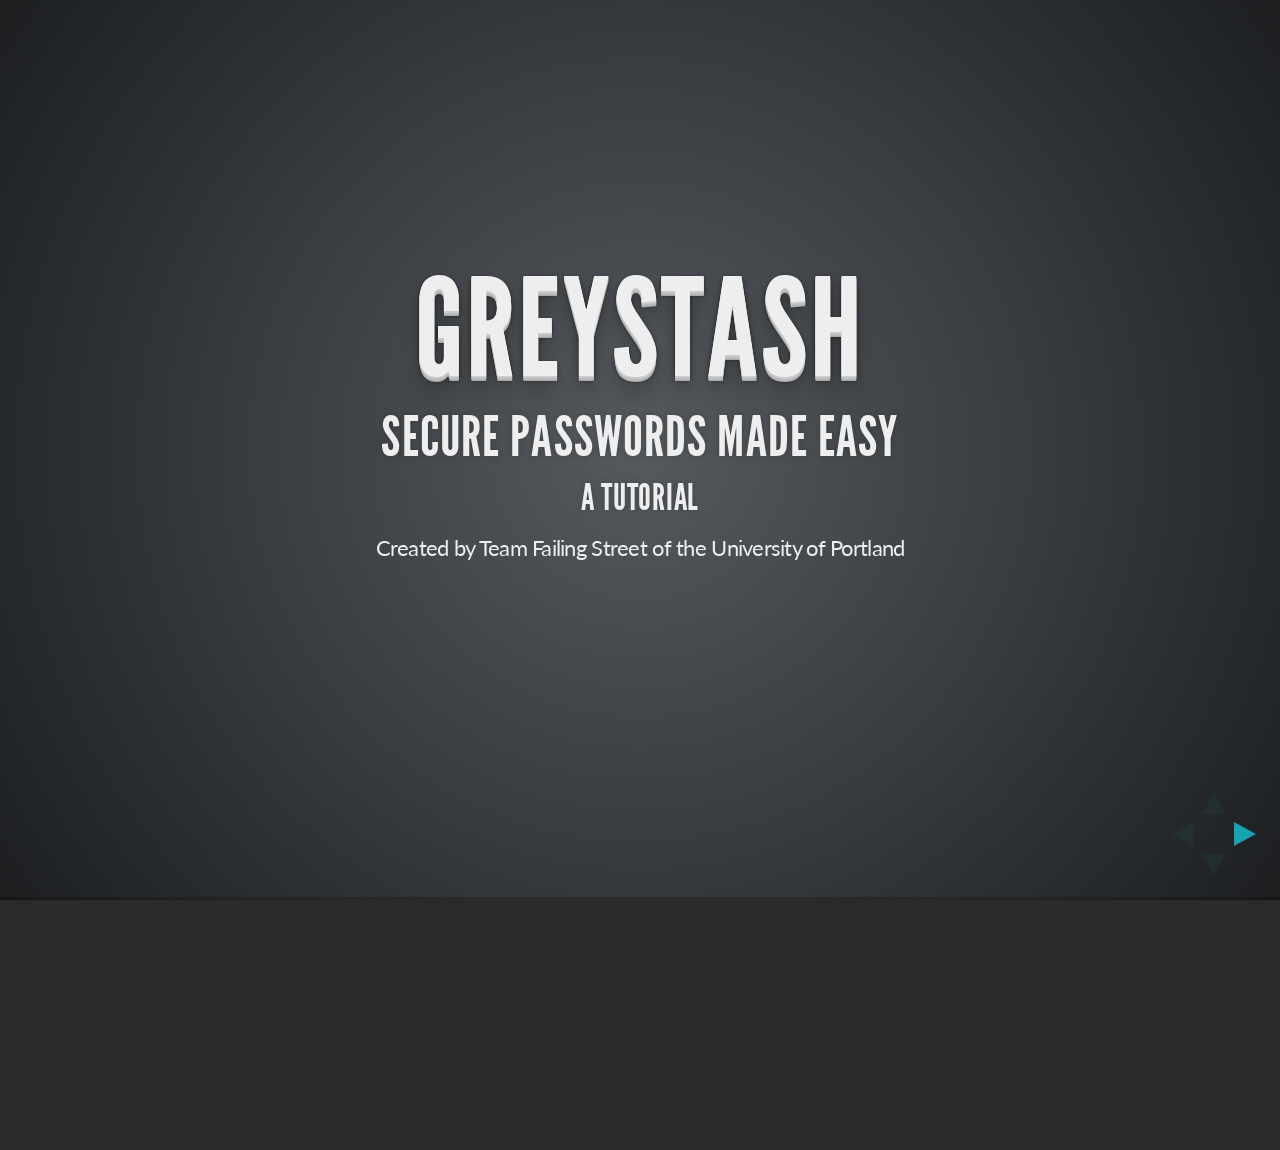
<file: extension/tutorial/index.html>
<!doctype html>
<html lang="en">

	<head>
		<meta charset="utf-8">

		<title>Greystash-A Smarter Way to Do Passwords</title>

		<meta name="description" content="A smarter, more secure way to manage passwords on the internet using Google Chrome.">
		<meta name="author" content="Erik Paulson">

		<meta name="apple-mobile-web-app-capable" content="yes" />
		<meta name="apple-mobile-web-app-status-bar-style" content="black-translucent" />

		<meta name="viewport" content="width=device-width, initial-scale=1.0, maximum-scale=1.0, user-scalable=no">

		<link rel="stylesheet" href="css/reveal.min.css">
		<link rel="stylesheet" href="css/theme/default.css" id="theme">

		<!-- For syntax highlighting -->
		<link rel="stylesheet" href="lib/css/zenburn.css">

		<!--[if lt IE 9]>
		<script src="lib/js/html5shiv.js"></script>
		<![endif]-->
	</head>

	<body>

		<div class="reveal">

            <!-- Any section element inside of this container is displayed as a slide -->
            <div class="slides">
                <section>
                <h1>Greystash</h1>
                <h3>Secure Passwords Made Easy</h3>
                <h5>A Tutorial</h5>
                <p>
                <small>Created by Team Failing Street of the University of Portland</small>
                </p>
                </section>

                <section>
                <h2>Here's the Deal...</h2>
                <p>
                We like to make our passwords short and easy to remember. And we like to use the same one for everything.
                </p>

                </section>

                <section>
                <h2>Here's the problem...</h2>
                <p>Short, memorable passwords are easy for the bad guys to figure out. And if you use the same one for everything
                they can get a hold of everything you do online.</p>
                </section>

                <section>
                <h2>But how else will I be able to remember my password?</h2>
                <p>I have one word for you...</p>
                </section>

                <section>
                <h1>Greystash</h1>
                <p>Transforming your weak, human passwords into computer generated ones.</p>
                </section>

                <section>
                <h2>Here's How It Works</h2>
                <p>Greystash takes a security phrase you set up, the address of the website you are visiting, and your normal easy to remember password and...</p>
                <ul>
                    <li>smushes them all together</li>
                    <li>performs some sophisticated math</li>
                    <li>spits out a unique, random looking password</li>
                </ul>
                </section>
                <section>
                <h2>All You Have to Do Is:</h2>
                <ul>
                    <li>Type your easy to remember password</li>
                    <li>That's it! We'll do the rest!</li>
                </ul>
                </section>
                <section>
                <h2>Example</h2>
                <p>Easy password: cats4ever</p>
                <p>Transformed into: 3@JmeK-%`sjRtNl[w</p>
                </section>

                <section>
                <p>Greystash will put a checkmark in each password field on supported websites. When the check is present, Greystash will work its magic.</p>
                <img src="check.png"></img>
                </section>

                <section>
                <p>If you click on the checkmark, it will change into an 'X', meaning Greystash will be turned off and won't change the password.</p>
                <img src="x.png"></img>
                </section>


                <section>
                <h2>Want to create a new online account? Easy!</h2>
                <p>Simply make sure there is a check in the password fields and your new account will be set up with a Greystash secure password!</p>
                </section>
                
                <section>
                <h2>Example</h2>
                <img src="facebook.png"></img>
                </section>

                <section>
                <h2>Want to Greystashify an existing account? No problem!</h2>
                <p>Make sure to turn off the password transformation when entering your old password.</p>
                </section>

                <section>
                <h2>Example</h2>
                <img src="facebook2.png"></img>
                </section>

                <section>
                <p>Need to change your security phrase?</p>
                <p>Just click the wizard!</p>
                <img src="popup.png"></img>
                </section>

                <section>
                <h2>You are ready to go!</h2>
                <p>Close this tab and set your Secret Phrase to get started!</p>
                </section>

			</div>

		</div>

		<script src="lib/js/head.min.js"></script>
		<script src="js/reveal.min.js"></script>

		<script src="options.js"></script>

	</body>
</html>
</file>
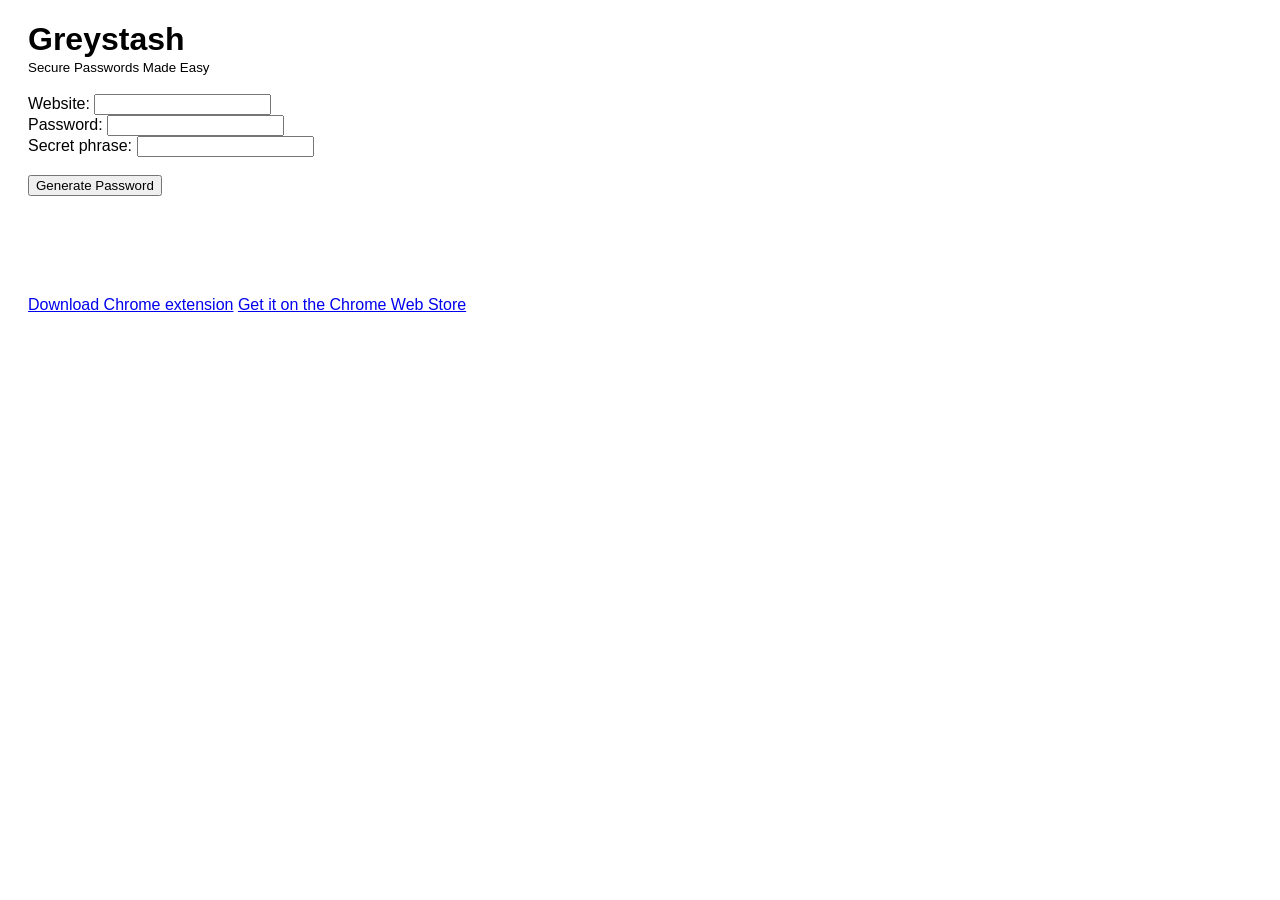
<file: website/static/index.html>
<!DOCTYPE HTML>
<html>
<head>
    <meta charset="UTF-8">
    <title>Greystash | web</title>
    <script src="extension/password.js"></script>
    <script src="extension/rules.js"></script>
    <script src="extension/sjcl.js"></script>
    <script src="controller.js"></script>
    <link rel="stylesheet" href="style.css">
</head>
<body>
    <h1>Greystash</h1>
    <small>Secure Passwords Made Easy</small><br>
    <br>
    <form>
        Website: <input type="text" name="Site" id="site"><br>
        Password: <input type="password" name="Site Password" id="site_pass"><br>
        Secret phrase: <input type="password" name="Extension Password" id="ext_pass"><br>
        <br>
        <input type="button" id="generate" value="Generate Password"><br>
        <br>
        <div id="output"></div>
    </form>
    <br>
    <a href="greystash.crx">Download Chrome extension</a>
    <a href="https://chrome.google.com/webstore/detail/greystash/aojmpeobejcomhfbhigogffcbeefoleh">Get it on the Chrome Web Store</a>
</body>
</html>
</file>
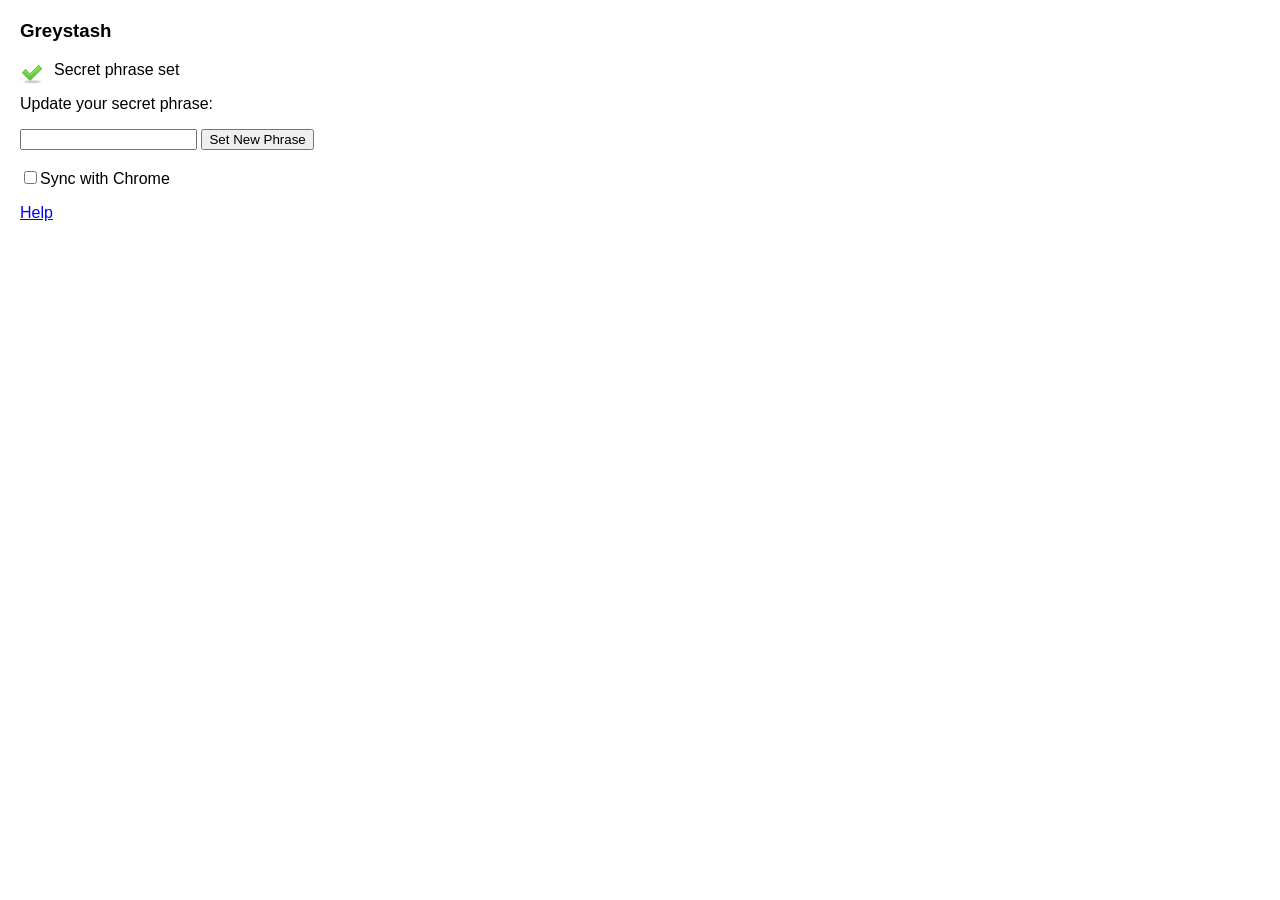
<file: extension/popup.html>
<html>
<head>
    <title>Greystash</title>
    <script src="js/popup.js"></script>
    <link rel="stylesheet" href="css/popup.css">
</head>

<body>
    <h3>Greystash</h3>
    <div id="error"></div>
    <form id="inputForm">
        <img src="imgs/green_check.png" alt="-" id="hasPassImg">
        <p id="hasPass">Secret phrase set</p>
        <p>Update your secret phrase: </p>
        <input type="password" name="password" id="password">		
        <div id="confirmDiv">
            <p>Enter it again:</p>
            <input type="password" name="confirm" id="confirm">		
            <br><br>
        </div>
        <input type="submit" id="changePass" value="Set New Phrase">
        <br><br>
        <input type="checkbox" name="doYouEvenSync" id="sync">Sync with Chrome
    </form>

    <a target="_blank" href="tutorial/index.html">Help</a>
</body>

</html>
</file>
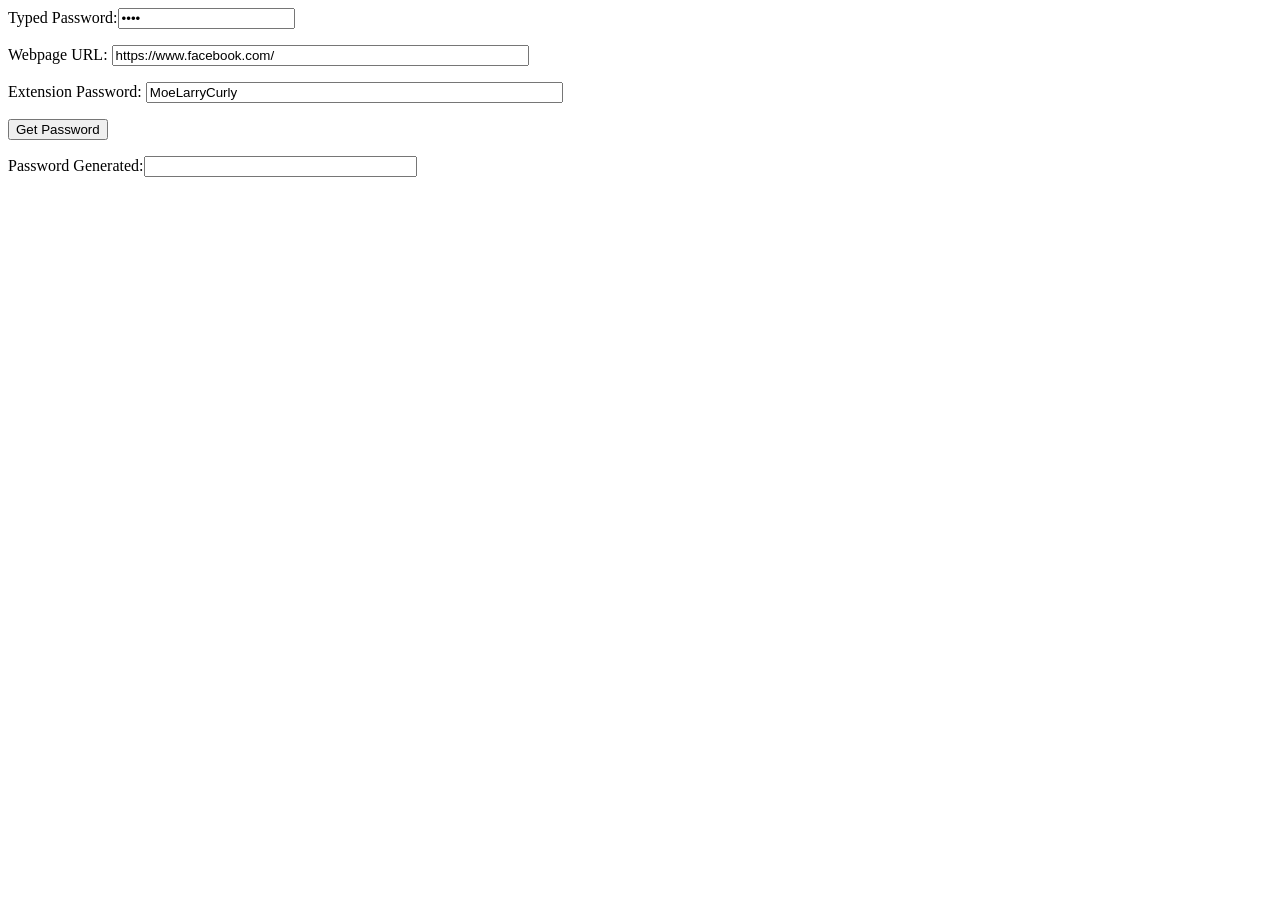
<file: Experiments/Joe/hashToPassword.html>
<HTML>
<HEAD>
<TITLE> Generate Password</TITLE></HEAD>
<BODY>
<!-- This way the extension and website can use the same logic -->
<Script src="extension\findPass.js"></script>
<script>
/*Function is called when the button is clicked.
The form object contains the following fields:

*/
function genPass(form)
{
	var url = form.url.value;
	//the local key/ certificate will be be generated when extension is 
	//installed, but for now will use hard-coded string
	var typedPassword = form.typedPassword.value;
    var extensionPassword = form.extensionPassword.value;
    extensionPassword = CryptoJS.SHA256(extensionPassword).toString();
    //console.log(extensionPassword);
    var password = genPassword(url,typedPassword,extensionPassword);
    form.passwordGen.value = password;
}

</SCRIPT>
<form>
    <!-- added initial values to make debug faster -->
	<p>Typed Password:<input type="password" name="typedPassword" value ="cats" ></p>
    <p>Webpage URL:      <input type="text" name="url" size="50" value = "https://www.facebook.com/"></p>
    <p>Extension Password:      <input type="text" name="extensionPassword" size="50" value = "MoeLarryCurly"></p>
	<p><input type="button" value="Get Password" onClick="genPass(this.form)"></p>
	<p>Password Generated:<input type="text" name="passwordGen" size ="32"></p>
</form>
</body></html>
</BODY>
</HTML>
</file>
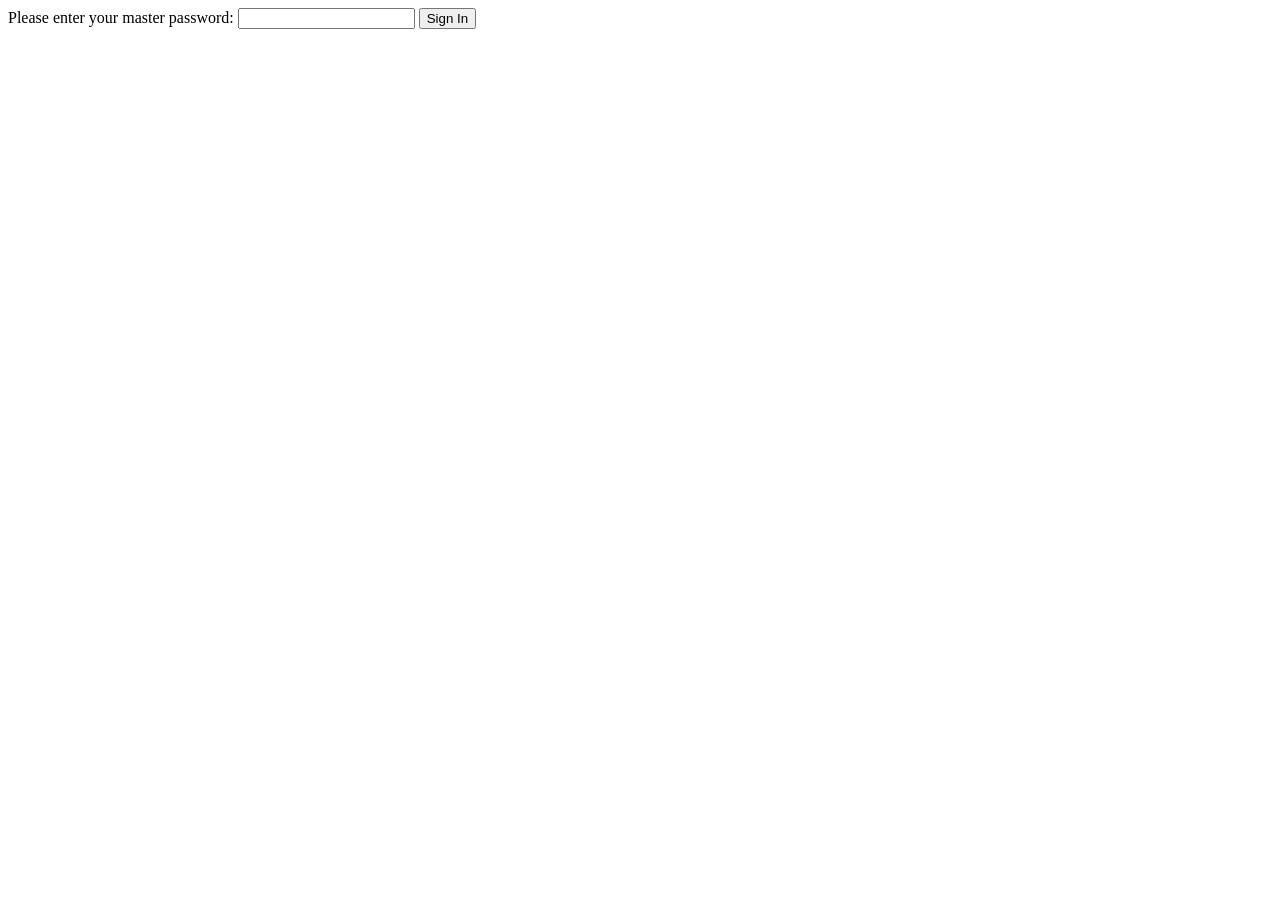
<file: Experiments/StoreInput/example.html>
<html>
<head>
	<title>Obtain and store master password</title>
    <script src="storeSecret.js"></script>
</head>

<body>
	<form>
		Please enter your master password: <input type="password" name="password" id="password">		
        <input type="button" id="signIn" value="Sign In">
    </form>
		
</body>
</html>
</file>
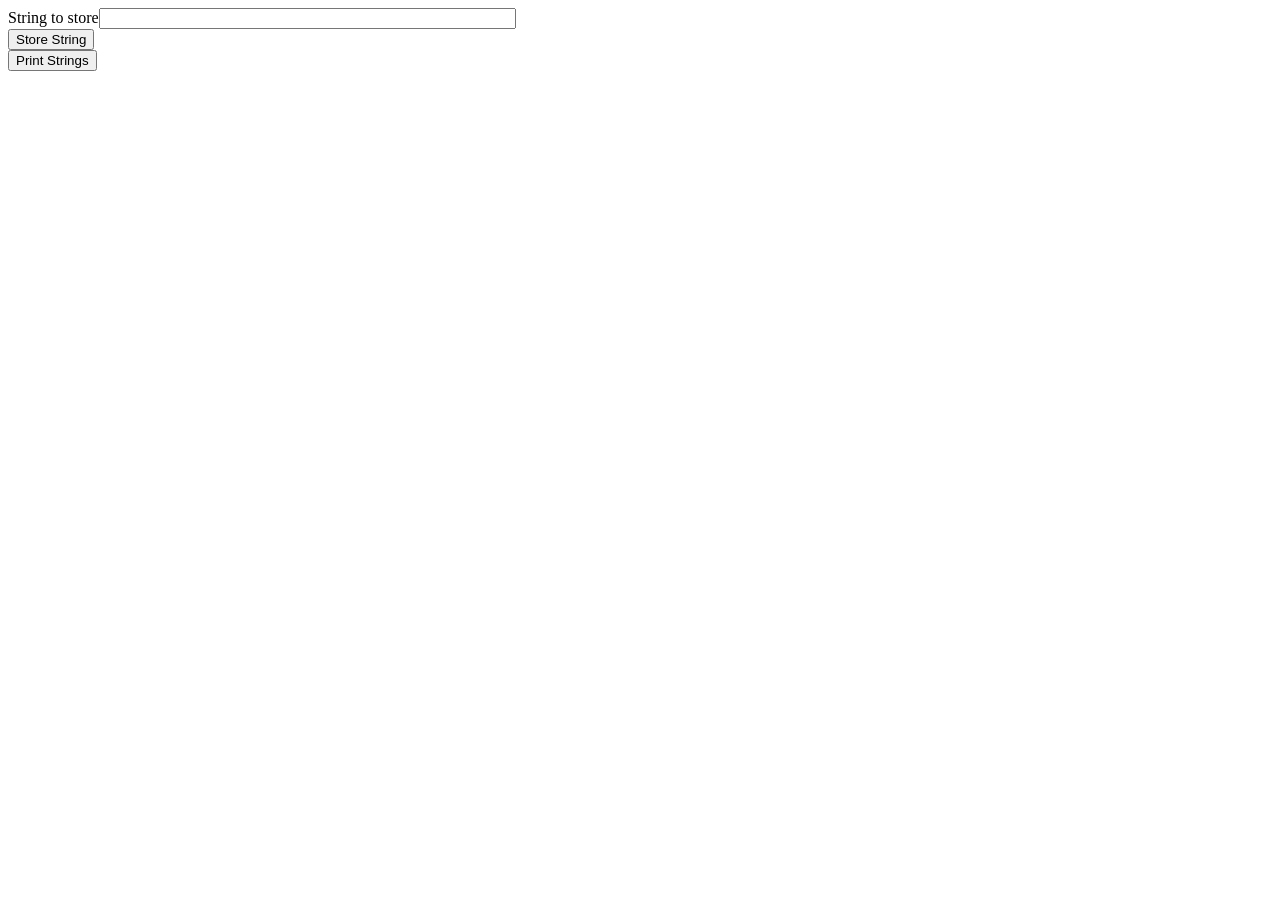
<file: Experiments/Joe/storeString/popup.html>
<HTML>
<HEAD>
<TITLE> Store a string</TITLE></HEAD>
<BODY>
<!-- Script that handles all the click functionality-->
<Script src="storeData.js"></script>
<form>
    <!-- added initial values to make debug faster -->
    <div>String to store<input type="text" id='str' size="50"></div>
	<div><input type="button" id='storeButton' value="Store String"></div>
	<div><input type="button" id='printButton' value="Print Strings"></div>
</form>
</body></html>
</BODY>
</HTML>
</file>
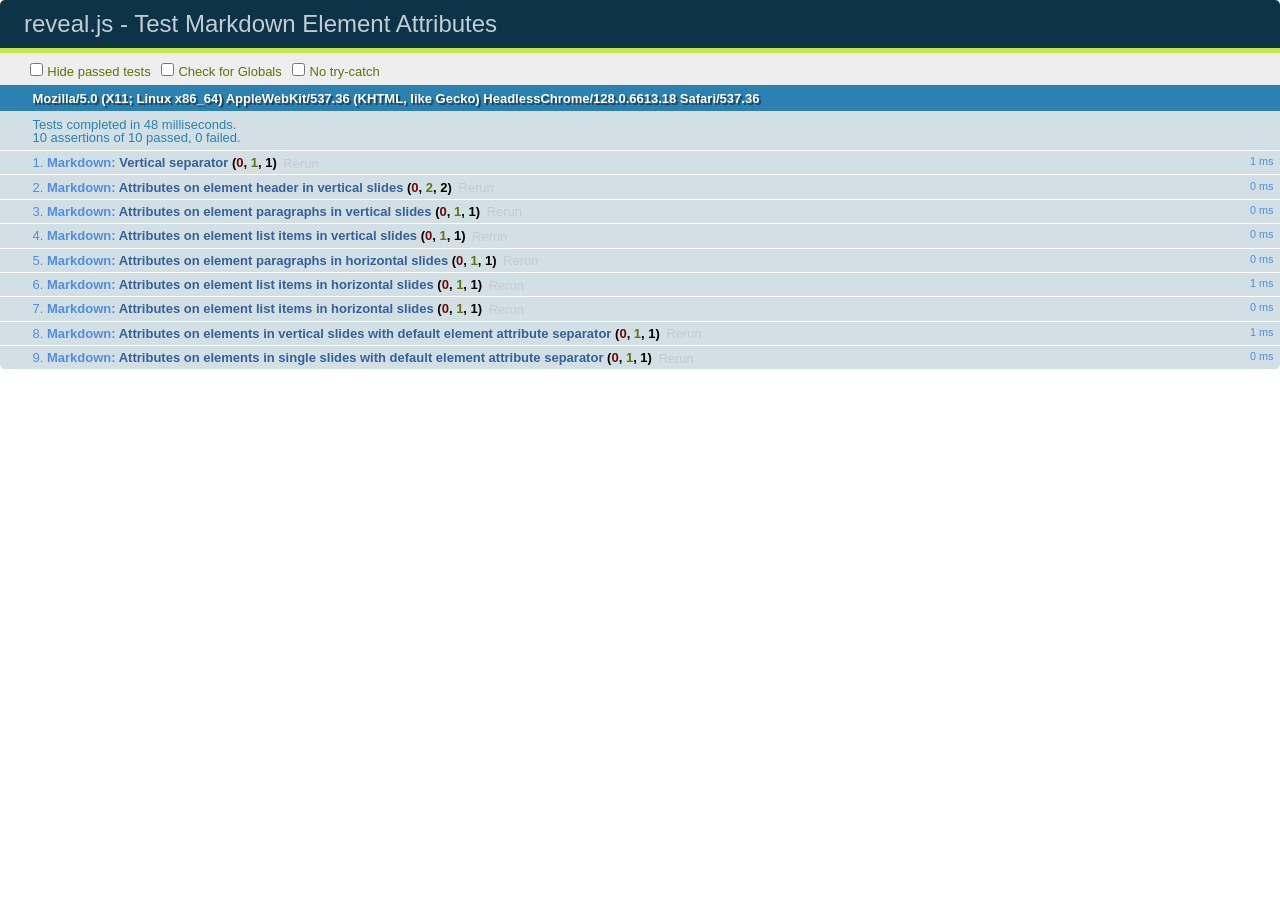
<file: extension/tutorial/test/test-markdown-element-attributes.html>
<!doctype html>
<html lang="en">

	<head>
		<meta charset="utf-8">

		<title>reveal.js - Test Markdown Element Attributes</title>

		<link rel="stylesheet" href="../css/reveal.min.css">
		<link rel="stylesheet" href="qunit-1.12.0.css">
	</head>

	<body style="overflow: auto;">

		<div id="qunit"></div>
		<div id="qunit-fixture"></div>

		<div class="reveal" style="display: none;">

			<div class="slides">

				<!-- <section data-markdown="example.md" data-separator="^\n\n\n" data-vertical="^\n\n"></section> -->

				<!-- Slides are separated by newline + three dashes + newline, vertical slides identical but two dashes -->
				<section data-markdown data-separator="^\n---\n$" data-vertical="^\n--\n$" data-element-attributes="{_\s*?([^}]+?)}">>
					<script type="text/template">
						## Slide 1.1
						<!-- {_class="fragment fade-out" data-fragment-index="1"} -->

						--

						## Slide 1.2
						<!-- {_class="fragment shrink"} -->

						Paragraph 1
						<!-- {_class="fragment grow"} -->

						Paragraph 2
						<!-- {_class="fragment grow"} -->

						- list item 1 <!-- {_class="fragment roll-in"} -->
						- list item 2 <!-- {_class="fragment roll-in"} -->
						- list item 3 <!-- {_class="fragment roll-in"} -->


						---

						## Slide 2


						Paragraph 1.2  
						multi-line <!-- {_class="fragment highlight-red"} -->

						Paragraph 2.2 <!-- {_class="fragment highlight-red"} -->

						Paragraph 2.3 <!-- {_class="fragment highlight-red"} -->

						Paragraph 2.4 <!-- {_class="fragment highlight-red"} -->

						- list item 1 <!-- {_class="fragment highlight-green"} -->
						- list item 2<!-- {_class="fragment highlight-green"} -->
						- list item 3<!-- {_class="fragment highlight-green"} -->
						- list item 4
						<!-- {_class="fragment highlight-green"} -->
						- list item 5<!-- {_class="fragment highlight-green"} -->

						Test

						![Example Picture](examples/assets/image2.png)
						<!-- {_class="reveal stretch"} -->

					</script>
				</section>



				<section 	data-markdown data-separator="^\n\n\n"
									data-vertical="^\n\n"
									data-notes="^Note:"
									data-charset="utf-8">
					<script type="text/template">
						# Test attributes in Markdown with default separator
						## Slide 1 Def <!-- .element: class="fragment highlight-red" data-fragment-index="1" -->


						## Slide 2 Def
						<!-- .element: class="fragment highlight-red" -->

					</script>
				</section>

				<section data-markdown>
				  <script type="text/template">
					## Hello world
					A paragraph
					<!-- .element: class="fragment highlight-blue" -->
				  </script>
				</section>

				<section data-markdown>
				  <script type="text/template">
					## Hello world

					Multiple  
					Line
					<!-- .element: class="fragment highlight-blue" -->
				  </script>
				</section>

				<section data-markdown>
				  <script type="text/template">
					## Hello world

					Test<!-- .element: class="fragment highlight-blue" -->

					More Test
				  </script>
				</section>


			</div>

		</div>

		<script src="../lib/js/head.min.js"></script>
		<script src="../js/reveal.min.js"></script>
		<script src="../plugin/markdown/marked.js"></script>
		<script src="../plugin/markdown/markdown.js"></script>
		<script src="qunit-1.12.0.js"></script>

		<script src="test-markdown-element-attributes.js"></script>

	</body>
</html>
</file>
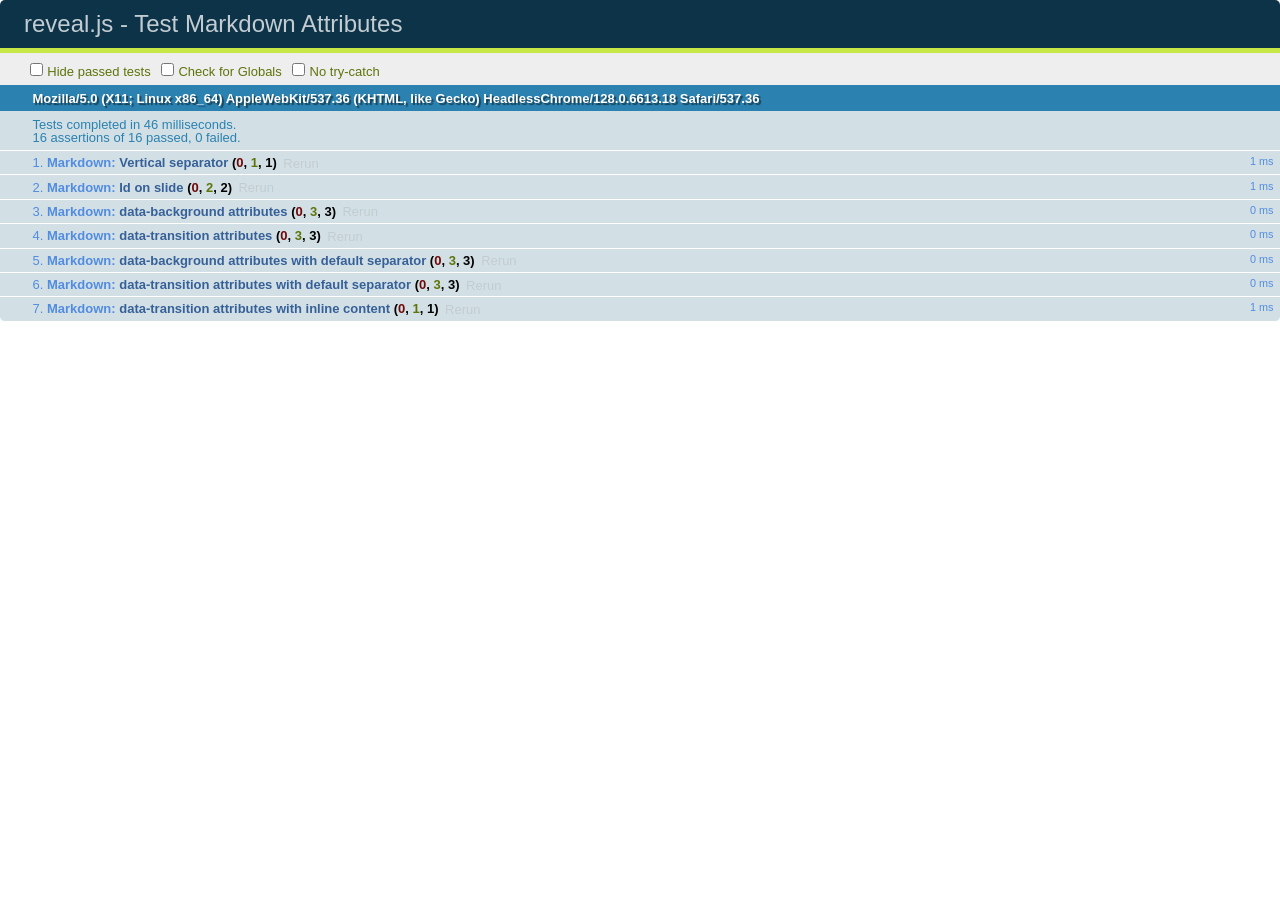
<file: extension/tutorial/test/test-markdown-slide-attributes.html>
<!doctype html>
<html lang="en">

	<head>
		<meta charset="utf-8">

		<title>reveal.js - Test Markdown Attributes</title>

		<link rel="stylesheet" href="../css/reveal.min.css">
		<link rel="stylesheet" href="qunit-1.12.0.css">
	</head>

	<body style="overflow: auto;">

		<div id="qunit"></div>
		<div id="qunit-fixture"></div>

		<div class="reveal" style="display: none;">

			<div class="slides">

				<!-- <section data-markdown="example.md" data-separator="^\n\n\n" data-vertical="^\n\n"></section> -->

				<!-- Slides are separated by three lines, vertical slides by two lines, attributes are one any line starting with (spaces and) two dashes -->
				<section 	data-markdown data-separator="^\n\n\n"
									data-vertical="^\n\n"
									data-notes="^Note:"
									data-attributes="--\s(.*?)$"
									data-charset="utf-8">
					<script type="text/template">
						# Test attributes in Markdown
						## Slide 1



						## Slide 2
						<!-- -- id="slide2" data-transition="zoom" data-background="#A0C66B" -->


						## Slide 2.1
						<!-- -- data-background="#ff0000" data-transition="fade" -->


						## Slide 2.2
						[Link to Slide2](#/slide2)



						## Slide 3
						<!-- -- data-transition="zoom" data-background="#C6916B" -->



						## Slide 4
					</script>
				</section>

				<section 	data-markdown data-separator="^\n\n\n"
									data-vertical="^\n\n"
									data-notes="^Note:"
									data-charset="utf-8">
					<script type="text/template">
						# Test attributes in Markdown with default separator
						## Slide 1 Def



						## Slide 2 Def
						<!-- .slide: id="slide2def" data-transition="concave" data-background="#A7C66B" -->


						## Slide 2.1 Def
						<!-- .slide: data-background="#f70000" data-transition="page" -->


						## Slide 2.2 Def
						[Link to Slide2](#/slide2def)



						## Slide 3 Def
						<!-- .slide: data-transition="concave" data-background="#C7916B" -->



						## Slide 4
					</script>
				</section>

				<section data-markdown>
					<script type="text/template">
						<!-- .slide: data-background="#ff0000" -->
						## Hello world
					</script>
				</section>

				<section data-markdown>
					<script type="text/template">
						## Hello world
						<!-- .slide: data-background="#ff0000" -->
					</script>
				</section>

				<section data-markdown>
					<script type="text/template">
						## Hello world

						Test
						<!-- .slide: data-background="#ff0000" -->

						More Test
					</script>
				</section>

			</div>

		</div>

		<script src="../lib/js/head.min.js"></script>
		<script src="../js/reveal.min.js"></script>
		<script src="../plugin/markdown/marked.js"></script>
		<script src="../plugin/markdown/markdown.js"></script>
		<script src="qunit-1.12.0.js"></script>

		<script src="test-markdown-slide-attributes.js"></script>

	</body>
</html>
</file>
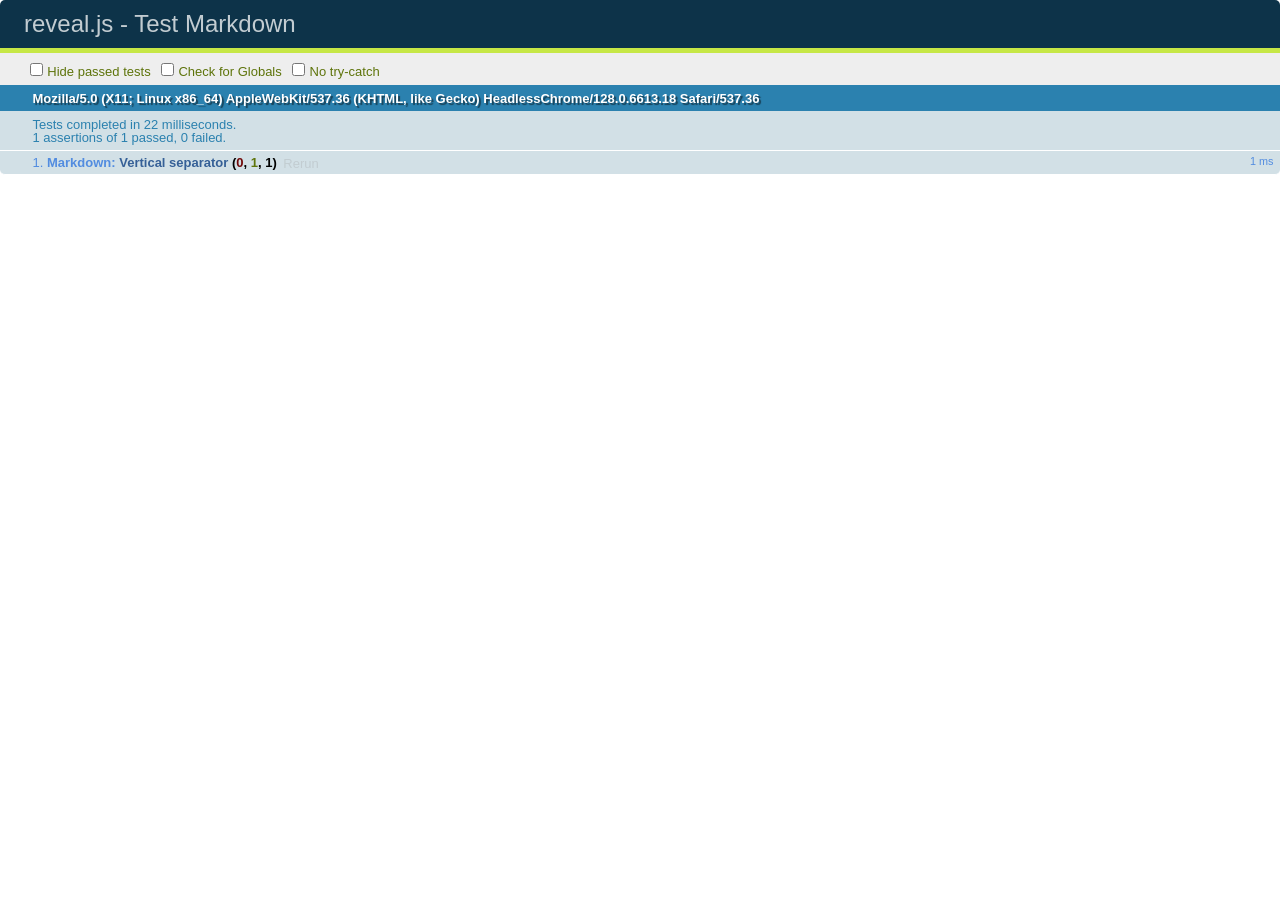
<file: extension/tutorial/test/test-markdown.html>
<!doctype html>
<html lang="en">

	<head>
		<meta charset="utf-8">

		<title>reveal.js - Test Markdown</title>

		<link rel="stylesheet" href="../css/reveal.min.css">
		<link rel="stylesheet" href="qunit-1.12.0.css">
	</head>

	<body style="overflow: auto;">

		<div id="qunit"></div>
  		<div id="qunit-fixture"></div>

		<div class="reveal" style="display: none;">

			<div class="slides">

				<!-- <section data-markdown="example.md" data-separator="^\n\n\n" data-vertical="^\n\n"></section> -->

				<!-- Slides are separated by newline + three dashes + newline, vertical slides identical but two dashes -->
				<section data-markdown data-separator="^\n---\n$" data-vertical="^\n--\n$">
					<script type="text/template">
						## Slide 1.1

						--

						## Slide 1.2

						---

						## Slide 2
					</script>
				</section>

			</div>

		</div>

		<script src="../lib/js/head.min.js"></script>
		<script src="../js/reveal.min.js"></script>
		<script src="../plugin/markdown/marked.js"></script>
		<script src="../plugin/markdown/markdown.js"></script>
		<script src="qunit-1.12.0.js"></script>

		<script src="test-markdown.js"></script>

	</body>
</html>
</file>
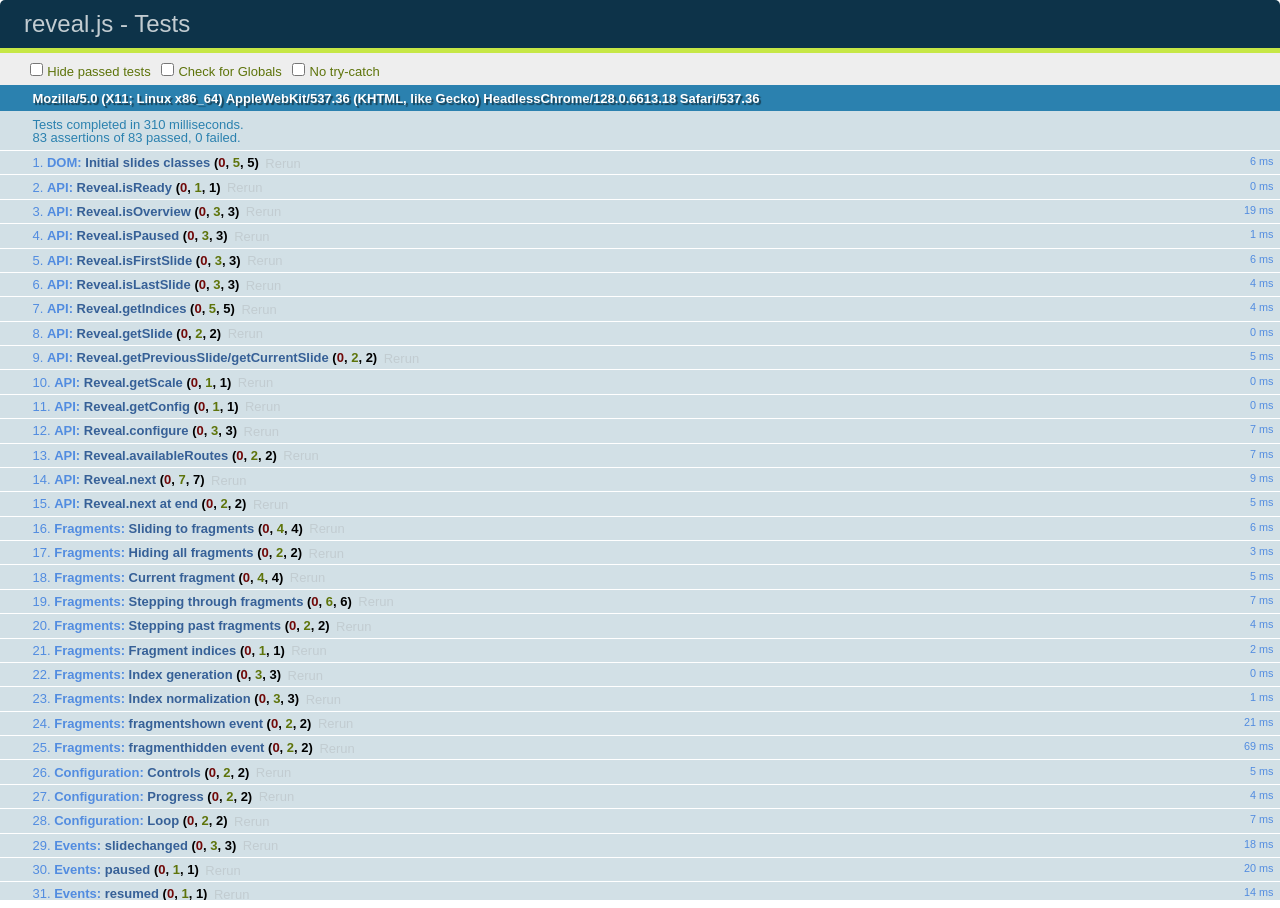
<file: extension/tutorial/test/test.html>
<!doctype html>
<html lang="en">

	<head>
		<meta charset="utf-8">

		<title>reveal.js - Tests</title>

		<link rel="stylesheet" href="../css/reveal.min.css">
		<link rel="stylesheet" href="qunit-1.12.0.css">
	</head>

	<body style="overflow: auto;">

		<div id="qunit"></div>
  		<div id="qunit-fixture"></div>

		<div class="reveal" style="display: none;">

			<div class="slides">

				<section>
					<h1>1</h1>
				</section>

				<section>
					<section>
						<h1>2.1</h1>
					</section>
					<section>
						<h1>2.2</h1>
					</section>
					<section>
						<h1>2.3</h1>
					</section>
				</section>

				<section id="fragment-slides">
					<section>
						<h1>3.1</h1>
						<ul>
							<li class="fragment">4.1</li>
							<li class="fragment">4.2</li>
							<li class="fragment">4.3</li>
						</ul>
					</section>

					<section>
						<h1>3.2</h1>
						<ul>
							<li class="fragment" data-fragment-index="0">4.1</li>
							<li class="fragment" data-fragment-index="0">4.2</li>
						</ul>
					</section>

					<section>
						<h1>3.3</h1>
						<ul>
							<li class="fragment" data-fragment-index="1">3.3.1</li>
							<li class="fragment" data-fragment-index="4">3.3.2</li>
							<li class="fragment" data-fragment-index="4">3.3.3</li>
						</ul>
					</section>
				</section>

				<section>
					<h1>4</h1>
				</section>

			</div>

		</div>

		<script src="../lib/js/head.min.js"></script>
		<script src="../js/reveal.min.js"></script>
		<script src="qunit-1.12.0.js"></script>

		<script src="test.js"></script>

	</body>
</html>
</file>
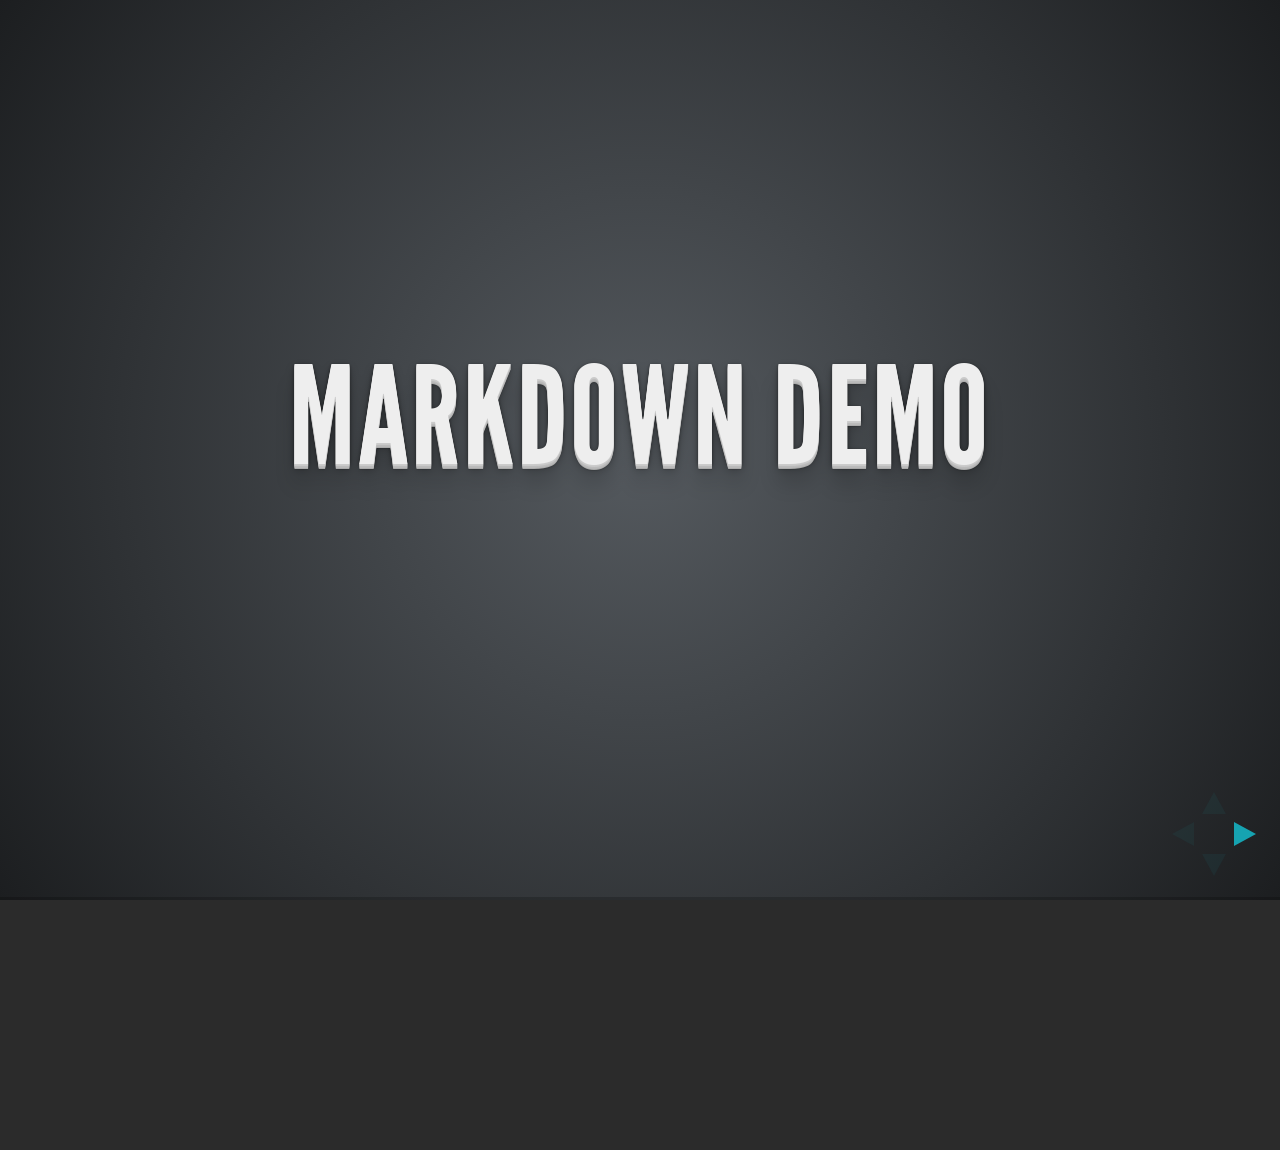
<file: extension/tutorial/plugin/markdown/example.html>
<!doctype html>
<html lang="en">

	<head>
		<meta charset="utf-8">

		<title>reveal.js - Markdown Demo</title>

		<link rel="stylesheet" href="../../css/reveal.css">
		<link rel="stylesheet" href="../../css/theme/default.css" id="theme">

        <link rel="stylesheet" href="../../lib/css/zenburn.css">
	</head>

	<body>

		<div class="reveal">

			<div class="slides">

                <!-- Use external markdown resource, separate slides by three newlines; vertical slides by two newlines -->
                <section data-markdown="example.md" data-separator="^\n\n\n" data-vertical="^\n\n"></section>

                <!-- Slides are separated by three dashes (quick 'n dirty regular expression) -->
                <section data-markdown data-separator="---">
                    <script type="text/template">
                        ## Demo 1
                        Slide 1
                        ---
                        ## Demo 1
                        Slide 2
                        ---
                        ## Demo 1
                        Slide 3
                    </script>
                </section>

                <!-- Slides are separated by newline + three dashes + newline, vertical slides identical but two dashes -->
                <section data-markdown data-separator="^\n---\n$" data-vertical="^\n--\n$">
                    <script type="text/template">
                        ## Demo 2
                        Slide 1.1

                        --

                        ## Demo 2
                        Slide 1.2

                        ---

                        ## Demo 2
                        Slide 2
                    </script>
                </section>

                <!-- No "extra" slides, since there are no separators defined (so they'll become horizontal rulers) -->
                <section data-markdown>
                    <script type="text/template">
                        A

                        ---

                        B

                        ---

                        C
                    </script>
                </section>

                <!-- Slide attributes -->
                <section data-markdown>
                    <script type="text/template">
                        <!-- .slide: data-background="#000000" -->
                        ## Slide attributes
                    </script>
                </section>

                <!-- Element attributes -->
                <section data-markdown>
                    <script type="text/template">
                        ## Element attributes
                        - Item 1 <!-- .element: class="fragment" data-fragment-index="2" -->
                        - Item 2 <!-- .element: class="fragment" data-fragment-index="1" -->
                    </script>
                </section>

                <!-- Code -->
                <section data-markdown>
                    <script type="text/template">
                        ```php
                        public function foo()
                        {
                            $foo = array(
                                'bar' => 'bar'
                            )
                        }
                        ```
                    </script>
                </section>

            </div>
		</div>

		<script src="../../lib/js/head.min.js"></script>
		<script src="../../js/reveal.js"></script>

		<script>

			Reveal.initialize({
				controls: true,
				progress: true,
				history: true,
				center: true,

				// Optional libraries used to extend on reveal.js
				dependencies: [
					{ src: '../../lib/js/classList.js', condition: function() { return !document.body.classList; } },
					{ src: 'marked.js', condition: function() { return !!document.querySelector( '[data-markdown]' ); } },
                    { src: 'markdown.js', condition: function() { return !!document.querySelector( '[data-markdown]' ); } },
                    { src: '../highlight/highlight.js', async: true, callback: function() { hljs.initHighlightingOnLoad(); } },
					{ src: '../notes/notes.js' }
				]
			});

		</script>

	</body>
</html>
</file>
<file: extension/tutorial/css/theme/default.css>
@import url(https://fonts.googleapis.com/css?family=Lato:400,700,400italic,700italic);
/**
 * Default theme for reveal.js.
 *
 * Copyright (C) 2011-2012 Hakim El Hattab, http://hakim.se
 */
@font-face {
  font-family: 'League Gothic';
  src: url("../../lib/font/league_gothic-webfont.eot");
  src: url("../../lib/font/league_gothic-webfont.eot?#iefix") format("embedded-opentype"), url("../../lib/font/league_gothic-webfont.woff") format("woff"), url("../../lib/font/league_gothic-webfont.ttf") format("truetype"), url("../../lib/font/league_gothic-webfont.svg#LeagueGothicRegular") format("svg");
  font-weight: normal;
  font-style: normal; }

/*********************************************
 * GLOBAL STYLES
 *********************************************/
body {
  background: #1c1e20;
  background: -moz-radial-gradient(center, circle cover, #555a5f 0%, #1c1e20 100%);
  background: -webkit-gradient(radial, center center, 0px, center center, 100%, color-stop(0%, #555a5f), color-stop(100%, #1c1e20));
  background: -webkit-radial-gradient(center, circle cover, #555a5f 0%, #1c1e20 100%);
  background: -o-radial-gradient(center, circle cover, #555a5f 0%, #1c1e20 100%);
  background: -ms-radial-gradient(center, circle cover, #555a5f 0%, #1c1e20 100%);
  background: radial-gradient(center, circle cover, #555a5f 0%, #1c1e20 100%);
  background-color: #2b2b2b; }

.reveal {
  font-family: "Lato", sans-serif;
  font-size: 36px;
  font-weight: normal;
  letter-spacing: -0.02em;
  color: #eeeeee; }

::selection {
  color: white;
  background: #ff5e99;
  text-shadow: none; }

/*********************************************
 * HEADERS
 *********************************************/
.reveal h1,
.reveal h2,
.reveal h3,
.reveal h4,
.reveal h5,
.reveal h6 {
  margin: 0 0 20px 0;
  color: #eeeeee;
  font-family: "League Gothic", Impact, sans-serif;
  line-height: 0.9em;
  letter-spacing: 0.02em;
  text-transform: uppercase;
  text-shadow: 0px 0px 6px rgba(0, 0, 0, 0.2); }

.reveal h1 {
  text-shadow: 0 1px 0 #cccccc, 0 2px 0 #c9c9c9, 0 3px 0 #bbbbbb, 0 4px 0 #b9b9b9, 0 5px 0 #aaaaaa, 0 6px 1px rgba(0, 0, 0, 0.1), 0 0 5px rgba(0, 0, 0, 0.1), 0 1px 3px rgba(0, 0, 0, 0.3), 0 3px 5px rgba(0, 0, 0, 0.2), 0 5px 10px rgba(0, 0, 0, 0.25), 0 20px 20px rgba(0, 0, 0, 0.15); }

/*********************************************
 * LINKS
 *********************************************/
.reveal a:not(.image) {
  color: #13daec;
  text-decoration: none;
  -webkit-transition: color .15s ease;
  -moz-transition: color .15s ease;
  -ms-transition: color .15s ease;
  -o-transition: color .15s ease;
  transition: color .15s ease; }

.reveal a:not(.image):hover {
  color: #71e9f4;
  text-shadow: none;
  border: none; }

.reveal .roll span:after {
  color: #fff;
  background: #0d99a5; }

/*********************************************
 * IMAGES
 *********************************************/
.reveal section img {
  margin: 15px 0px;
  background: rgba(255, 255, 255, 0.12);
  border: 4px solid #eeeeee;
  box-shadow: 0 0 10px rgba(0, 0, 0, 0.15);
  -webkit-transition: all .2s linear;
  -moz-transition: all .2s linear;
  -ms-transition: all .2s linear;
  -o-transition: all .2s linear;
  transition: all .2s linear; }

.reveal a:hover img {
  background: rgba(255, 255, 255, 0.2);
  border-color: #13daec;
  box-shadow: 0 0 20px rgba(0, 0, 0, 0.55); }

/*********************************************
 * NAVIGATION CONTROLS
 *********************************************/
.reveal .controls div.navigate-left,
.reveal .controls div.navigate-left.enabled {
  border-right-color: #13daec; }

.reveal .controls div.navigate-right,
.reveal .controls div.navigate-right.enabled {
  border-left-color: #13daec; }

.reveal .controls div.navigate-up,
.reveal .controls div.navigate-up.enabled {
  border-bottom-color: #13daec; }

.reveal .controls div.navigate-down,
.reveal .controls div.navigate-down.enabled {
  border-top-color: #13daec; }

.reveal .controls div.navigate-left.enabled:hover {
  border-right-color: #71e9f4; }

.reveal .controls div.navigate-right.enabled:hover {
  border-left-color: #71e9f4; }

.reveal .controls div.navigate-up.enabled:hover {
  border-bottom-color: #71e9f4; }

.reveal .controls div.navigate-down.enabled:hover {
  border-top-color: #71e9f4; }

/*********************************************
 * PROGRESS BAR
 *********************************************/
.reveal .progress {
  background: rgba(0, 0, 0, 0.2); }

.reveal .progress span {
  background: #13daec;
  -webkit-transition: width 800ms cubic-bezier(0.26, 0.86, 0.44, 0.985);
  -moz-transition: width 800ms cubic-bezier(0.26, 0.86, 0.44, 0.985);
  -ms-transition: width 800ms cubic-bezier(0.26, 0.86, 0.44, 0.985);
  -o-transition: width 800ms cubic-bezier(0.26, 0.86, 0.44, 0.985);
  transition: width 800ms cubic-bezier(0.26, 0.86, 0.44, 0.985); }

/*********************************************
 * SLIDE NUMBER
 *********************************************/
.reveal .slide-number {
  color: #13daec; }
</file>
<file: extension/tutorial/lib/css/zenburn.css>
/*

Zenburn style from voldmar.ru (c) Vladimir Epifanov <voldmar@voldmar.ru>
based on dark.css by Ivan Sagalaev

*/

pre code {
  display: block; padding: 0.5em;
  background: #3F3F3F;
  color: #DCDCDC;
}

pre .keyword,
pre .tag,
pre .css .class,
pre .css .id,
pre .lisp .title,
pre .nginx .title,
pre .request,
pre .status,
pre .clojure .attribute {
  color: #E3CEAB;
}

pre .django .template_tag,
pre .django .variable,
pre .django .filter .argument {
  color: #DCDCDC;
}

pre .number,
pre .date {
  color: #8CD0D3;
}

pre .dos .envvar,
pre .dos .stream,
pre .variable,
pre .apache .sqbracket {
  color: #EFDCBC;
}

pre .dos .flow,
pre .diff .change,
pre .python .exception,
pre .python .built_in,
pre .literal,
pre .tex .special {
  color: #EFEFAF;
}

pre .diff .chunk,
pre .subst {
  color: #8F8F8F;
}

pre .dos .keyword,
pre .python .decorator,
pre .title,
pre .haskell .type,
pre .diff .header,
pre .ruby .class .parent,
pre .apache .tag,
pre .nginx .built_in,
pre .tex .command,
pre .prompt {
    color: #efef8f;
}

pre .dos .winutils,
pre .ruby .symbol,
pre .ruby .symbol .string,
pre .ruby .string {
  color: #DCA3A3;
}

pre .diff .deletion,
pre .string,
pre .tag .value,
pre .preprocessor,
pre .built_in,
pre .sql .aggregate,
pre .javadoc,
pre .smalltalk .class,
pre .smalltalk .localvars,
pre .smalltalk .array,
pre .css .rules .value,
pre .attr_selector,
pre .pseudo,
pre .apache .cbracket,
pre .tex .formula {
  color: #CC9393;
}

pre .shebang,
pre .diff .addition,
pre .comment,
pre .java .annotation,
pre .template_comment,
pre .pi,
pre .doctype {
  color: #7F9F7F;
}

pre .coffeescript .javascript,
pre .javascript .xml,
pre .tex .formula,
pre .xml .javascript,
pre .xml .vbscript,
pre .xml .css,
pre .xml .cdata {
  opacity: 0.5;
}
</file>
<file: website/static/style.css>
* {
    font-family: proxima-nova, sans-serif;
}

body {
    padding-left: 20px;
}

h1 {
    margin-bottom: 0px;
}

#output {
    display: inline-block;
    background: #F08080;
    margin: 30px 5px;
}
</file>
<file: extension/css/popup.css>
* {
    font-family: proxima-nova, sans-serif;
}

body {
    margin: 20px;
}

img {
    float: left;
    margin-right: 10px;
}

a {
    color: #0000FF;
}

#error {
    color: red;
}

#confirmDiv {
    display: none;
}
</file>
<file: extension/tutorial/css/reveal.css>
@charset "UTF-8";

/*!
 * reveal.js
 * http://lab.hakim.se/reveal-js
 * MIT licensed
 *
 * Copyright (C) 2013 Hakim El Hattab, http://hakim.se
 */


/*********************************************
 * RESET STYLES
 *********************************************/

html, body, .reveal div, .reveal span, .reveal applet, .reveal object, .reveal iframe,
.reveal h1, .reveal h2, .reveal h3, .reveal h4, .reveal h5, .reveal h6, .reveal p, .reveal blockquote, .reveal pre,
.reveal a, .reveal abbr, .reveal acronym, .reveal address, .reveal big, .reveal cite, .reveal code,
.reveal del, .reveal dfn, .reveal em, .reveal img, .reveal ins, .reveal kbd, .reveal q, .reveal s, .reveal samp,
.reveal small, .reveal strike, .reveal strong, .reveal sub, .reveal sup, .reveal tt, .reveal var,
.reveal b, .reveal u, .reveal i, .reveal center,
.reveal dl, .reveal dt, .reveal dd, .reveal ol, .reveal ul, .reveal li,
.reveal fieldset, .reveal form, .reveal label, .reveal legend,
.reveal table, .reveal caption, .reveal tbody, .reveal tfoot, .reveal thead, .reveal tr, .reveal th, .reveal td,
.reveal article, .reveal aside, .reveal canvas, .reveal details, .reveal embed,
.reveal figure, .reveal figcaption, .reveal footer, .reveal header, .reveal hgroup,
.reveal menu, .reveal nav, .reveal output, .reveal ruby, .reveal section, .reveal summary,
.reveal time, .reveal mark, .reveal audio, video {
	margin: 0;
	padding: 0;
	border: 0;
	font-size: 100%;
	font: inherit;
	vertical-align: baseline;
}

.reveal article, .reveal aside, .reveal details, .reveal figcaption, .reveal figure,
.reveal footer, .reveal header, .reveal hgroup, .reveal menu, .reveal nav, .reveal section {
	display: block;
}


/*********************************************
 * GLOBAL STYLES
 *********************************************/

html,
body {
	width: 100%;
	height: 100%;
	overflow: hidden;
}

body {
	position: relative;
	line-height: 1;
}

::selection {
	background: #FF5E99;
	color: #fff;
	text-shadow: none;
}


/*********************************************
 * HEADERS
 *********************************************/

.reveal h1,
.reveal h2,
.reveal h3,
.reveal h4,
.reveal h5,
.reveal h6 {
	-webkit-hyphens: auto;
	   -moz-hyphens: auto;
	        hyphens: auto;

	word-wrap: break-word;
	line-height: 1;
}

.reveal h1 { font-size: 3.77em; }
.reveal h2 { font-size: 2.11em;	}
.reveal h3 { font-size: 1.55em;	}
.reveal h4 { font-size: 1em;	}


/*********************************************
 * VIEW FRAGMENTS
 *********************************************/

.reveal .slides section .fragment {
	opacity: 0;

	-webkit-transition: all .2s ease;
	   -moz-transition: all .2s ease;
	    -ms-transition: all .2s ease;
	     -o-transition: all .2s ease;
	        transition: all .2s ease;
}
	.reveal .slides section .fragment.visible {
		opacity: 1;
	}

.reveal .slides section .fragment.grow {
	opacity: 1;
}
	.reveal .slides section .fragment.grow.visible {
		-webkit-transform: scale( 1.3 );
		   -moz-transform: scale( 1.3 );
		    -ms-transform: scale( 1.3 );
		     -o-transform: scale( 1.3 );
		        transform: scale( 1.3 );
	}

.reveal .slides section .fragment.shrink {
	opacity: 1;
}
	.reveal .slides section .fragment.shrink.visible {
		-webkit-transform: scale( 0.7 );
		   -moz-transform: scale( 0.7 );
		    -ms-transform: scale( 0.7 );
		     -o-transform: scale( 0.7 );
		        transform: scale( 0.7 );
	}

.reveal .slides section .fragment.zoom-in {
	opacity: 0;

	-webkit-transform: scale( 0.1 );
	   -moz-transform: scale( 0.1 );
	    -ms-transform: scale( 0.1 );
	     -o-transform: scale( 0.1 );
	        transform: scale( 0.1 );
}

	.reveal .slides section .fragment.zoom-in.visible {
		opacity: 1;

		-webkit-transform: scale( 1 );
		   -moz-transform: scale( 1 );
		    -ms-transform: scale( 1 );
		     -o-transform: scale( 1 );
		        transform: scale( 1 );
	}

.reveal .slides section .fragment.roll-in {
	opacity: 0;

	-webkit-transform: rotateX( 90deg );
	   -moz-transform: rotateX( 90deg );
	    -ms-transform: rotateX( 90deg );
	     -o-transform: rotateX( 90deg );
	        transform: rotateX( 90deg );
}
	.reveal .slides section .fragment.roll-in.visible {
		opacity: 1;

		-webkit-transform: rotateX( 0 );
		   -moz-transform: rotateX( 0 );
		    -ms-transform: rotateX( 0 );
		     -o-transform: rotateX( 0 );
		        transform: rotateX( 0 );
	}

.reveal .slides section .fragment.fade-out {
	opacity: 1;
}
	.reveal .slides section .fragment.fade-out.visible {
		opacity: 0;
	}

.reveal .slides section .fragment.semi-fade-out {
	opacity: 1;
}
	.reveal .slides section .fragment.semi-fade-out.visible {
		opacity: 0.5;
	}

.reveal .slides section .fragment.current-visible {
	opacity:0;
}

.reveal .slides section .fragment.current-visible.current-fragment {
	opacity:1;
}

.reveal .slides section .fragment.highlight-red,
.reveal .slides section .fragment.highlight-current-red,
.reveal .slides section .fragment.highlight-green,
.reveal .slides section .fragment.highlight-current-green,
.reveal .slides section .fragment.highlight-blue,
.reveal .slides section .fragment.highlight-current-blue {
	opacity: 1;
}
	.reveal .slides section .fragment.highlight-red.visible {
		color: #ff2c2d
	}
	.reveal .slides section .fragment.highlight-green.visible {
		color: #17ff2e;
	}
	.reveal .slides section .fragment.highlight-blue.visible {
		color: #1b91ff;
	}

.reveal .slides section .fragment.highlight-current-red.current-fragment {
	color: #ff2c2d
}
.reveal .slides section .fragment.highlight-current-green.current-fragment {
	color: #17ff2e;
}
.reveal .slides section .fragment.highlight-current-blue.current-fragment {
	color: #1b91ff;
}


/*********************************************
 * DEFAULT ELEMENT STYLES
 *********************************************/

/* Fixes issue in Chrome where italic fonts did not appear when printing to PDF */
.reveal:after {
  content: '';
  font-style: italic;
}

.reveal iframe {
	z-index: 1;
}

/* Ensure certain elements are never larger than the slide itself */
.reveal img,
.reveal video,
.reveal iframe {
	max-width: 95%;
	max-height: 95%;
}

/** Prevents layering issues in certain browser/transition combinations */
.reveal a {
	position: relative;
}

.reveal strong,
.reveal b {
	font-weight: bold;
}

.reveal em,
.reveal i {
	font-style: italic;
}

.reveal ol,
.reveal ul {
	display: inline-block;

	text-align: left;
	margin: 0 0 0 1em;
}

.reveal ol {
	list-style-type: decimal;
}

.reveal ul {
	list-style-type: disc;
}

.reveal ul ul {
	list-style-type: square;
}

.reveal ul ul ul {
	list-style-type: circle;
}

.reveal ul ul,
.reveal ul ol,
.reveal ol ol,
.reveal ol ul {
	display: block;
	margin-left: 40px;
}

.reveal p {
	margin-bottom: 10px;
	line-height: 1.2em;
}

.reveal q,
.reveal blockquote {
	quotes: none;
}

.reveal blockquote {
	display: block;
	position: relative;
	width: 70%;
	margin: 5px auto;
	padding: 5px;

	font-style: italic;
	background: rgba(255, 255, 255, 0.05);
	box-shadow: 0px 0px 2px rgba(0,0,0,0.2);
}
	.reveal blockquote p:first-child,
	.reveal blockquote p:last-child {
		display: inline-block;
	}

.reveal q {
	font-style: italic;
}

.reveal pre {
	display: block;
	position: relative;
	width: 90%;
	margin: 15px auto;

	text-align: left;
	font-size: 0.55em;
	font-family: monospace;
	line-height: 1.2em;

	word-wrap: break-word;

	box-shadow: 0px 0px 6px rgba(0,0,0,0.3);
}
.reveal code {
	font-family: monospace;
}
.reveal pre code {
	padding: 5px;
	overflow: auto;
	max-height: 400px;
	word-wrap: normal;
}
.reveal pre.stretch code {
	height: 100%;
	max-height: 100%;

	-webkit-box-sizing: border-box;
	   -moz-box-sizing: border-box;
	        box-sizing: border-box;
}

.reveal table th,
.reveal table td {
	text-align: left;
	padding-right: .3em;
}

.reveal table th {
	font-weight: bold;
}

.reveal sup {
	vertical-align: super;
}
.reveal sub {
	vertical-align: sub;
}

.reveal small {
	display: inline-block;
	font-size: 0.6em;
	line-height: 1.2em;
	vertical-align: top;
}

.reveal small * {
	vertical-align: top;
}

.reveal .stretch {
	max-width: none;
	max-height: none;
}


/*********************************************
 * CONTROLS
 *********************************************/

.reveal .controls {
	display: none;
	position: fixed;
	width: 110px;
	height: 110px;
	z-index: 30;
	right: 10px;
	bottom: 10px;
}

.reveal .controls div {
	position: absolute;
	opacity: 0.05;
	width: 0;
	height: 0;
	border: 12px solid transparent;

	-moz-transform: scale(.9999);

	-webkit-transition: all 0.2s ease;
	   -moz-transition: all 0.2s ease;
	    -ms-transition: all 0.2s ease;
	     -o-transition: all 0.2s ease;
	        transition: all 0.2s ease;
}

.reveal .controls div.enabled {
	opacity: 0.7;
	cursor: pointer;
}

.reveal .controls div.enabled:active {
	margin-top: 1px;
}

	.reveal .controls div.navigate-left {
		top: 42px;

		border-right-width: 22px;
		border-right-color: #eee;
	}
		.reveal .controls div.navigate-left.fragmented {
			opacity: 0.3;
		}

	.reveal .controls div.navigate-right {
		left: 74px;
		top: 42px;

		border-left-width: 22px;
		border-left-color: #eee;
	}
		.reveal .controls div.navigate-right.fragmented {
			opacity: 0.3;
		}

	.reveal .controls div.navigate-up {
		left: 42px;

		border-bottom-width: 22px;
		border-bottom-color: #eee;
	}
		.reveal .controls div.navigate-up.fragmented {
			opacity: 0.3;
		}

	.reveal .controls div.navigate-down {
		left: 42px;
		top: 74px;

		border-top-width: 22px;
		border-top-color: #eee;
	}
		.reveal .controls div.navigate-down.fragmented {
			opacity: 0.3;
		}


/*********************************************
 * PROGRESS BAR
 *********************************************/

.reveal .progress {
	position: fixed;
	display: none;
	height: 3px;
	width: 100%;
	bottom: 0;
	left: 0;
	z-index: 10;
}
	.reveal .progress:after {
		content: '';
		display: 'block';
		position: absolute;
		height: 20px;
		width: 100%;
		top: -20px;
	}
	.reveal .progress span {
		display: block;
		height: 100%;
		width: 0px;

		-webkit-transition: width 800ms cubic-bezier(0.260, 0.860, 0.440, 0.985);
		   -moz-transition: width 800ms cubic-bezier(0.260, 0.860, 0.440, 0.985);
		    -ms-transition: width 800ms cubic-bezier(0.260, 0.860, 0.440, 0.985);
		     -o-transition: width 800ms cubic-bezier(0.260, 0.860, 0.440, 0.985);
		        transition: width 800ms cubic-bezier(0.260, 0.860, 0.440, 0.985);
	}

/*********************************************
 * SLIDE NUMBER
 *********************************************/

.reveal .slide-number {
	position: fixed;
	display: block;
	right: 15px;
	bottom: 15px;
	opacity: 0.5;
	z-index: 31;
	font-size: 12px;
}

/*********************************************
 * SLIDES
 *********************************************/

.reveal {
	position: relative;
	width: 100%;
	height: 100%;

	-ms-touch-action: none;
}

.reveal .slides {
	position: absolute;
	width: 100%;
	height: 100%;
	left: 50%;
	top: 50%;

	overflow: visible;
	z-index: 1;
	text-align: center;

	-webkit-transition: -webkit-perspective .4s ease;
	   -moz-transition: -moz-perspective .4s ease;
	    -ms-transition: -ms-perspective .4s ease;
	     -o-transition: -o-perspective .4s ease;
	        transition: perspective .4s ease;

	-webkit-perspective: 600px;
	   -moz-perspective: 600px;
	    -ms-perspective: 600px;
	        perspective: 600px;

	-webkit-perspective-origin: 0px -100px;
	   -moz-perspective-origin: 0px -100px;
	    -ms-perspective-origin: 0px -100px;
	        perspective-origin: 0px -100px;
}

.reveal .slides>section {
	-ms-perspective: 600px;
}

.reveal .slides>section,
.reveal .slides>section>section {
	display: none;
	position: absolute;
	width: 100%;
	padding: 20px 0px;

	z-index: 10;
	line-height: 1.2em;
	font-weight: inherit;

	-webkit-transform-style: preserve-3d;
	   -moz-transform-style: preserve-3d;
	    -ms-transform-style: preserve-3d;
	        transform-style: preserve-3d;

	-webkit-transition: -webkit-transform-origin 800ms cubic-bezier(0.260, 0.860, 0.440, 0.985),
						-webkit-transform 800ms cubic-bezier(0.260, 0.860, 0.440, 0.985),
						visibility 800ms cubic-bezier(0.260, 0.860, 0.440, 0.985),
						opacity 800ms cubic-bezier(0.260, 0.860, 0.440, 0.985);
	   -moz-transition: -moz-transform-origin 800ms cubic-bezier(0.260, 0.860, 0.440, 0.985),
						-moz-transform 800ms cubic-bezier(0.260, 0.860, 0.440, 0.985),
						visibility 800ms cubic-bezier(0.260, 0.860, 0.440, 0.985),
						opacity 800ms cubic-bezier(0.260, 0.860, 0.440, 0.985);
	    -ms-transition: -ms-transform-origin 800ms cubic-bezier(0.260, 0.860, 0.440, 0.985),
						-ms-transform 800ms cubic-bezier(0.260, 0.860, 0.440, 0.985),
						visibility 800ms cubic-bezier(0.260, 0.860, 0.440, 0.985),
						opacity 800ms cubic-bezier(0.260, 0.860, 0.440, 0.985);
	     -o-transition: -o-transform-origin 800ms cubic-bezier(0.260, 0.860, 0.440, 0.985),
						-o-transform 800ms cubic-bezier(0.260, 0.860, 0.440, 0.985),
						visibility 800ms cubic-bezier(0.260, 0.860, 0.440, 0.985),
						opacity 800ms cubic-bezier(0.260, 0.860, 0.440, 0.985);
	        transition: transform-origin 800ms cubic-bezier(0.260, 0.860, 0.440, 0.985),
						transform 800ms cubic-bezier(0.260, 0.860, 0.440, 0.985),
						visibility 800ms cubic-bezier(0.260, 0.860, 0.440, 0.985),
						opacity 800ms cubic-bezier(0.260, 0.860, 0.440, 0.985);
}

/* Global transition speed settings */
.reveal[data-transition-speed="fast"] .slides section {
	-webkit-transition-duration: 400ms;
	   -moz-transition-duration: 400ms;
	    -ms-transition-duration: 400ms;
	        transition-duration: 400ms;
}
.reveal[data-transition-speed="slow"] .slides section {
	-webkit-transition-duration: 1200ms;
	   -moz-transition-duration: 1200ms;
	    -ms-transition-duration: 1200ms;
	        transition-duration: 1200ms;
}

/* Slide-specific transition speed overrides */
.reveal .slides section[data-transition-speed="fast"] {
	-webkit-transition-duration: 400ms;
	   -moz-transition-duration: 400ms;
	    -ms-transition-duration: 400ms;
	        transition-duration: 400ms;
}
.reveal .slides section[data-transition-speed="slow"] {
	-webkit-transition-duration: 1200ms;
	   -moz-transition-duration: 1200ms;
	    -ms-transition-duration: 1200ms;
	        transition-duration: 1200ms;
}

.reveal .slides>section {
	left: -50%;
	top: -50%;
}

.reveal .slides>section.stack {
	padding-top: 0;
	padding-bottom: 0;
}

.reveal .slides>section.present,
.reveal .slides>section>section.present {
	display: block;
	z-index: 11;
	opacity: 1;
}

.reveal.center,
.reveal.center .slides,
.reveal.center .slides section {
	min-height: auto !important;
}

/* Don't allow interaction with invisible slides */
.reveal .slides>section.future,
.reveal .slides>section>section.future,
.reveal .slides>section.past,
.reveal .slides>section>section.past {
	pointer-events: none;
}

.reveal.overview .slides>section,
.reveal.overview .slides>section>section {
	pointer-events: auto;
}



/*********************************************
 * DEFAULT TRANSITION
 *********************************************/

.reveal .slides>section[data-transition=default].past,
.reveal .slides>section.past {
	display: block;
	opacity: 0;

	-webkit-transform: translate3d(-100%, 0, 0) rotateY(-90deg) translate3d(-100%, 0, 0);
	   -moz-transform: translate3d(-100%, 0, 0) rotateY(-90deg) translate3d(-100%, 0, 0);
	    -ms-transform: translate3d(-100%, 0, 0) rotateY(-90deg) translate3d(-100%, 0, 0);
	        transform: translate3d(-100%, 0, 0) rotateY(-90deg) translate3d(-100%, 0, 0);
}
.reveal .slides>section[data-transition=default].future,
.reveal .slides>section.future {
	display: block;
	opacity: 0;

	-webkit-transform: translate3d(100%, 0, 0) rotateY(90deg) translate3d(100%, 0, 0);
	   -moz-transform: translate3d(100%, 0, 0) rotateY(90deg) translate3d(100%, 0, 0);
	    -ms-transform: translate3d(100%, 0, 0) rotateY(90deg) translate3d(100%, 0, 0);
	        transform: translate3d(100%, 0, 0) rotateY(90deg) translate3d(100%, 0, 0);
}

.reveal .slides>section>section[data-transition=default].past,
.reveal .slides>section>section.past {
	display: block;
	opacity: 0;

	-webkit-transform: translate3d(0, -300px, 0) rotateX(70deg) translate3d(0, -300px, 0);
	   -moz-transform: translate3d(0, -300px, 0) rotateX(70deg) translate3d(0, -300px, 0);
	    -ms-transform: translate3d(0, -300px, 0) rotateX(70deg) translate3d(0, -300px, 0);
	        transform: translate3d(0, -300px, 0) rotateX(70deg) translate3d(0, -300px, 0);
}
.reveal .slides>section>section[data-transition=default].future,
.reveal .slides>section>section.future {
	display: block;
	opacity: 0;

	-webkit-transform: translate3d(0, 300px, 0) rotateX(-70deg) translate3d(0, 300px, 0);
	   -moz-transform: translate3d(0, 300px, 0) rotateX(-70deg) translate3d(0, 300px, 0);
	    -ms-transform: translate3d(0, 300px, 0) rotateX(-70deg) translate3d(0, 300px, 0);
	        transform: translate3d(0, 300px, 0) rotateX(-70deg) translate3d(0, 300px, 0);
}


/*********************************************
 * CONCAVE TRANSITION
 *********************************************/

.reveal .slides>section[data-transition=concave].past,
.reveal.concave  .slides>section.past {
	-webkit-transform: translate3d(-100%, 0, 0) rotateY(90deg) translate3d(-100%, 0, 0);
	   -moz-transform: translate3d(-100%, 0, 0) rotateY(90deg) translate3d(-100%, 0, 0);
	    -ms-transform: translate3d(-100%, 0, 0) rotateY(90deg) translate3d(-100%, 0, 0);
	        transform: translate3d(-100%, 0, 0) rotateY(90deg) translate3d(-100%, 0, 0);
}
.reveal .slides>section[data-transition=concave].future,
.reveal.concave .slides>section.future {
	-webkit-transform: translate3d(100%, 0, 0) rotateY(-90deg) translate3d(100%, 0, 0);
	   -moz-transform: translate3d(100%, 0, 0) rotateY(-90deg) translate3d(100%, 0, 0);
	    -ms-transform: translate3d(100%, 0, 0) rotateY(-90deg) translate3d(100%, 0, 0);
	        transform: translate3d(100%, 0, 0) rotateY(-90deg) translate3d(100%, 0, 0);
}

.reveal .slides>section>section[data-transition=concave].past,
.reveal.concave .slides>section>section.past {
	-webkit-transform: translate3d(0, -80%, 0) rotateX(-70deg) translate3d(0, -80%, 0);
	   -moz-transform: translate3d(0, -80%, 0) rotateX(-70deg) translate3d(0, -80%, 0);
	    -ms-transform: translate3d(0, -80%, 0) rotateX(-70deg) translate3d(0, -80%, 0);
	        transform: translate3d(0, -80%, 0) rotateX(-70deg) translate3d(0, -80%, 0);
}
.reveal .slides>section>section[data-transition=concave].future,
.reveal.concave .slides>section>section.future {
	-webkit-transform: translate3d(0, 80%, 0) rotateX(70deg) translate3d(0, 80%, 0);
	   -moz-transform: translate3d(0, 80%, 0) rotateX(70deg) translate3d(0, 80%, 0);
	    -ms-transform: translate3d(0, 80%, 0) rotateX(70deg) translate3d(0, 80%, 0);
	        transform: translate3d(0, 80%, 0) rotateX(70deg) translate3d(0, 80%, 0);
}


/*********************************************
 * ZOOM TRANSITION
 *********************************************/

.reveal .slides>section[data-transition=zoom],
.reveal.zoom .slides>section {
	-webkit-transition-timing-function: ease;
	   -moz-transition-timing-function: ease;
	    -ms-transition-timing-function: ease;
	     -o-transition-timing-function: ease;
	        transition-timing-function: ease;
}

.reveal .slides>section[data-transition=zoom].past,
.reveal.zoom .slides>section.past {
	opacity: 0;
	visibility: hidden;

	-webkit-transform: scale(16);
	   -moz-transform: scale(16);
	    -ms-transform: scale(16);
	     -o-transform: scale(16);
	        transform: scale(16);
}
.reveal .slides>section[data-transition=zoom].future,
.reveal.zoom .slides>section.future {
	opacity: 0;
	visibility: hidden;

	-webkit-transform: scale(0.2);
	   -moz-transform: scale(0.2);
	    -ms-transform: scale(0.2);
	     -o-transform: scale(0.2);
	        transform: scale(0.2);
}

.reveal .slides>section>section[data-transition=zoom].past,
.reveal.zoom .slides>section>section.past {
	-webkit-transform: translate(0, -150%);
	   -moz-transform: translate(0, -150%);
	    -ms-transform: translate(0, -150%);
	     -o-transform: translate(0, -150%);
	        transform: translate(0, -150%);
}
.reveal .slides>section>section[data-transition=zoom].future,
.reveal.zoom .slides>section>section.future {
	-webkit-transform: translate(0, 150%);
	   -moz-transform: translate(0, 150%);
	    -ms-transform: translate(0, 150%);
	     -o-transform: translate(0, 150%);
	        transform: translate(0, 150%);
}


/*********************************************
 * LINEAR TRANSITION
 *********************************************/

.reveal.linear section {
	-webkit-backface-visibility: hidden;
	   -moz-backface-visibility: hidden;
	    -ms-backface-visibility: hidden;
	        backface-visibility: hidden;
}

.reveal .slides>section[data-transition=linear].past,
.reveal.linear .slides>section.past {
	-webkit-transform: translate(-150%, 0);
	   -moz-transform: translate(-150%, 0);
	    -ms-transform: translate(-150%, 0);
	     -o-transform: translate(-150%, 0);
	        transform: translate(-150%, 0);
}
.reveal .slides>section[data-transition=linear].future,
.reveal.linear .slides>section.future {
	-webkit-transform: translate(150%, 0);
	   -moz-transform: translate(150%, 0);
	    -ms-transform: translate(150%, 0);
	     -o-transform: translate(150%, 0);
	        transform: translate(150%, 0);
}

.reveal .slides>section>section[data-transition=linear].past,
.reveal.linear .slides>section>section.past {
	-webkit-transform: translate(0, -150%);
	   -moz-transform: translate(0, -150%);
	    -ms-transform: translate(0, -150%);
	     -o-transform: translate(0, -150%);
	        transform: translate(0, -150%);
}
.reveal .slides>section>section[data-transition=linear].future,
.reveal.linear .slides>section>section.future {
	-webkit-transform: translate(0, 150%);
	   -moz-transform: translate(0, 150%);
	    -ms-transform: translate(0, 150%);
	     -o-transform: translate(0, 150%);
	        transform: translate(0, 150%);
}


/*********************************************
 * CUBE TRANSITION
 *********************************************/

.reveal.cube .slides {
	-webkit-perspective: 1300px;
	   -moz-perspective: 1300px;
	    -ms-perspective: 1300px;
	        perspective: 1300px;
}

.reveal.cube .slides section {
	padding: 30px;
	min-height: 700px;

	-webkit-backface-visibility: hidden;
	   -moz-backface-visibility: hidden;
	    -ms-backface-visibility: hidden;
	        backface-visibility: hidden;

	-webkit-box-sizing: border-box;
	   -moz-box-sizing: border-box;
	        box-sizing: border-box;
}
	.reveal.center.cube .slides section {
		min-height: auto;
	}
	.reveal.cube .slides section:not(.stack):before {
		content: '';
		position: absolute;
		display: block;
		width: 100%;
		height: 100%;
		left: 0;
		top: 0;
		background: rgba(0,0,0,0.1);
		border-radius: 4px;

		-webkit-transform: translateZ( -20px );
		   -moz-transform: translateZ( -20px );
		    -ms-transform: translateZ( -20px );
		     -o-transform: translateZ( -20px );
		        transform: translateZ( -20px );
	}
	.reveal.cube .slides section:not(.stack):after {
		content: '';
		position: absolute;
		display: block;
		width: 90%;
		height: 30px;
		left: 5%;
		bottom: 0;
		background: none;
		z-index: 1;

		border-radius: 4px;
		box-shadow: 0px 95px 25px rgba(0,0,0,0.2);

		-webkit-transform: translateZ(-90px) rotateX( 65deg );
		   -moz-transform: translateZ(-90px) rotateX( 65deg );
		    -ms-transform: translateZ(-90px) rotateX( 65deg );
		     -o-transform: translateZ(-90px) rotateX( 65deg );
		        transform: translateZ(-90px) rotateX( 65deg );
	}

.reveal.cube .slides>section.stack {
	padding: 0;
	background: none;
}

.reveal.cube .slides>section.past {
	-webkit-transform-origin: 100% 0%;
	   -moz-transform-origin: 100% 0%;
	    -ms-transform-origin: 100% 0%;
	        transform-origin: 100% 0%;

	-webkit-transform: translate3d(-100%, 0, 0) rotateY(-90deg);
	   -moz-transform: translate3d(-100%, 0, 0) rotateY(-90deg);
	    -ms-transform: translate3d(-100%, 0, 0) rotateY(-90deg);
	        transform: translate3d(-100%, 0, 0) rotateY(-90deg);
}

.reveal.cube .slides>section.future {
	-webkit-transform-origin: 0% 0%;
	   -moz-transform-origin: 0% 0%;
	    -ms-transform-origin: 0% 0%;
	        transform-origin: 0% 0%;

	-webkit-transform: translate3d(100%, 0, 0) rotateY(90deg);
	   -moz-transform: translate3d(100%, 0, 0) rotateY(90deg);
	    -ms-transform: translate3d(100%, 0, 0) rotateY(90deg);
	        transform: translate3d(100%, 0, 0) rotateY(90deg);
}

.reveal.cube .slides>section>section.past {
	-webkit-transform-origin: 0% 100%;
	   -moz-transform-origin: 0% 100%;
	    -ms-transform-origin: 0% 100%;
	        transform-origin: 0% 100%;

	-webkit-transform: translate3d(0, -100%, 0) rotateX(90deg);
	   -moz-transform: translate3d(0, -100%, 0) rotateX(90deg);
	    -ms-transform: translate3d(0, -100%, 0) rotateX(90deg);
	        transform: translate3d(0, -100%, 0) rotateX(90deg);
}

.reveal.cube .slides>section>section.future {
	-webkit-transform-origin: 0% 0%;
	   -moz-transform-origin: 0% 0%;
	    -ms-transform-origin: 0% 0%;
	        transform-origin: 0% 0%;

	-webkit-transform: translate3d(0, 100%, 0) rotateX(-90deg);
	   -moz-transform: translate3d(0, 100%, 0) rotateX(-90deg);
	    -ms-transform: translate3d(0, 100%, 0) rotateX(-90deg);
	        transform: translate3d(0, 100%, 0) rotateX(-90deg);
}


/*********************************************
 * PAGE TRANSITION
 *********************************************/

.reveal.page .slides {
	-webkit-perspective-origin: 0% 50%;
	   -moz-perspective-origin: 0% 50%;
	    -ms-perspective-origin: 0% 50%;
	        perspective-origin: 0% 50%;

	-webkit-perspective: 3000px;
	   -moz-perspective: 3000px;
	    -ms-perspective: 3000px;
	        perspective: 3000px;
}

.reveal.page .slides section {
	padding: 30px;
	min-height: 700px;

	-webkit-box-sizing: border-box;
	   -moz-box-sizing: border-box;
	        box-sizing: border-box;
}
	.reveal.page .slides section.past {
		z-index: 12;
	}
	.reveal.page .slides section:not(.stack):before {
		content: '';
		position: absolute;
		display: block;
		width: 100%;
		height: 100%;
		left: 0;
		top: 0;
		background: rgba(0,0,0,0.1);

		-webkit-transform: translateZ( -20px );
		   -moz-transform: translateZ( -20px );
		    -ms-transform: translateZ( -20px );
		     -o-transform: translateZ( -20px );
		        transform: translateZ( -20px );
	}
	.reveal.page .slides section:not(.stack):after {
		content: '';
		position: absolute;
		display: block;
		width: 90%;
		height: 30px;
		left: 5%;
		bottom: 0;
		background: none;
		z-index: 1;

		border-radius: 4px;
		box-shadow: 0px 95px 25px rgba(0,0,0,0.2);

		-webkit-transform: translateZ(-90px) rotateX( 65deg );
	}

.reveal.page .slides>section.stack {
	padding: 0;
	background: none;
}

.reveal.page .slides>section.past {
	-webkit-transform-origin: 0% 0%;
	   -moz-transform-origin: 0% 0%;
	    -ms-transform-origin: 0% 0%;
	        transform-origin: 0% 0%;

	-webkit-transform: translate3d(-40%, 0, 0) rotateY(-80deg);
	   -moz-transform: translate3d(-40%, 0, 0) rotateY(-80deg);
	    -ms-transform: translate3d(-40%, 0, 0) rotateY(-80deg);
	        transform: translate3d(-40%, 0, 0) rotateY(-80deg);
}

.reveal.page .slides>section.future {
	-webkit-transform-origin: 100% 0%;
	   -moz-transform-origin: 100% 0%;
	    -ms-transform-origin: 100% 0%;
	        transform-origin: 100% 0%;

	-webkit-transform: translate3d(0, 0, 0);
	   -moz-transform: translate3d(0, 0, 0);
	    -ms-transform: translate3d(0, 0, 0);
	        transform: translate3d(0, 0, 0);
}

.reveal.page .slides>section>section.past {
	-webkit-transform-origin: 0% 0%;
	   -moz-transform-origin: 0% 0%;
	    -ms-transform-origin: 0% 0%;
	        transform-origin: 0% 0%;

	-webkit-transform: translate3d(0, -40%, 0) rotateX(80deg);
	   -moz-transform: translate3d(0, -40%, 0) rotateX(80deg);
	    -ms-transform: translate3d(0, -40%, 0) rotateX(80deg);
	        transform: translate3d(0, -40%, 0) rotateX(80deg);
}

.reveal.page .slides>section>section.future {
	-webkit-transform-origin: 0% 100%;
	   -moz-transform-origin: 0% 100%;
	    -ms-transform-origin: 0% 100%;
	        transform-origin: 0% 100%;

	-webkit-transform: translate3d(0, 0, 0);
	   -moz-transform: translate3d(0, 0, 0);
	    -ms-transform: translate3d(0, 0, 0);
	        transform: translate3d(0, 0, 0);
}


/*********************************************
 * FADE TRANSITION
 *********************************************/

.reveal .slides section[data-transition=fade],
.reveal.fade .slides section,
.reveal.fade .slides>section>section {
    -webkit-transform: none;
	   -moz-transform: none;
	    -ms-transform: none;
	     -o-transform: none;
	        transform: none;

	-webkit-transition: opacity 0.5s;
	   -moz-transition: opacity 0.5s;
	    -ms-transition: opacity 0.5s;
	     -o-transition: opacity 0.5s;
	        transition: opacity 0.5s;
}


.reveal.fade.overview .slides section,
.reveal.fade.overview .slides>section>section,
.reveal.fade.overview-deactivating .slides section,
.reveal.fade.overview-deactivating .slides>section>section {
	-webkit-transition: none;
	   -moz-transition: none;
	    -ms-transition: none;
	     -o-transition: none;
	        transition: none;
}


/*********************************************
 * NO TRANSITION
 *********************************************/

.reveal .slides section[data-transition=none],
.reveal.none .slides section {
	-webkit-transform: none;
	   -moz-transform: none;
	    -ms-transform: none;
	     -o-transform: none;
	        transform: none;

	-webkit-transition: none;
	   -moz-transition: none;
	    -ms-transition: none;
	     -o-transition: none;
	        transition: none;
}


/*********************************************
 * OVERVIEW
 *********************************************/

.reveal.overview .slides {
	-webkit-perspective-origin: 0% 0%;
	   -moz-perspective-origin: 0% 0%;
	    -ms-perspective-origin: 0% 0%;
	        perspective-origin: 0% 0%;

	-webkit-perspective: 700px;
	   -moz-perspective: 700px;
	    -ms-perspective: 700px;
	        perspective: 700px;
}

.reveal.overview .slides section {
	height: 600px;
	top: -300px !important;
	overflow: hidden;
	opacity: 1 !important;
	visibility: visible !important;
	cursor: pointer;
	background: rgba(0,0,0,0.1);
}
.reveal.overview .slides section .fragment {
	opacity: 1;
}
.reveal.overview .slides section:after,
.reveal.overview .slides section:before {
	display: none !important;
}
.reveal.overview .slides section>section {
	opacity: 1;
	cursor: pointer;
}
	.reveal.overview .slides section:hover {
		background: rgba(0,0,0,0.3);
	}
	.reveal.overview .slides section.present {
		background: rgba(0,0,0,0.3);
	}
.reveal.overview .slides>section.stack {
	padding: 0;
	top: 0 !important;
	background: none;
	overflow: visible;
}


/*********************************************
 * PAUSED MODE
 *********************************************/

.reveal .pause-overlay {
	position: absolute;
	top: 0;
	left: 0;
	width: 100%;
	height: 100%;
	background: black;
	visibility: hidden;
	opacity: 0;
	z-index: 100;

	-webkit-transition: all 1s ease;
	   -moz-transition: all 1s ease;
	    -ms-transition: all 1s ease;
	     -o-transition: all 1s ease;
	        transition: all 1s ease;
}
.reveal.paused .pause-overlay {
	visibility: visible;
	opacity: 1;
}


/*********************************************
 * FALLBACK
 *********************************************/

.no-transforms {
	overflow-y: auto;
}

.no-transforms .reveal .slides {
	position: relative;
	width: 80%;
	height: auto !important;
	top: 0;
	left: 50%;
	margin: 0;
	text-align: center;
}

.no-transforms .reveal .controls,
.no-transforms .reveal .progress {
	display: none !important;
}

.no-transforms .reveal .slides section {
	display: block !important;
	opacity: 1 !important;
	position: relative !important;
	height: auto;
	min-height: auto;
	top: 0;
	left: -50%;
	margin: 70px 0;

	-webkit-transform: none;
	   -moz-transform: none;
	    -ms-transform: none;
	     -o-transform: none;
	        transform: none;
}

.no-transforms .reveal .slides section section {
	left: 0;
}

.reveal .no-transition,
.reveal .no-transition * {
	-webkit-transition: none !important;
	   -moz-transition: none !important;
	    -ms-transition: none !important;
	     -o-transition: none !important;
	        transition: none !important;
}


/*********************************************
 * BACKGROUND STATES [DEPRECATED]
 *********************************************/

.reveal .state-background {
	position: absolute;
	width: 100%;
	height: 100%;
	background: rgba( 0, 0, 0, 0 );

	-webkit-transition: background 800ms ease;
	   -moz-transition: background 800ms ease;
	    -ms-transition: background 800ms ease;
	     -o-transition: background 800ms ease;
	        transition: background 800ms ease;
}
.alert .reveal .state-background {
	background: rgba( 200, 50, 30, 0.6 );
}
.soothe .reveal .state-background {
	background: rgba( 50, 200, 90, 0.4 );
}
.blackout .reveal .state-background {
	background: rgba( 0, 0, 0, 0.6 );
}
.whiteout .reveal .state-background {
	background: rgba( 255, 255, 255, 0.6 );
}
.cobalt .reveal .state-background {
	background: rgba( 22, 152, 213, 0.6 );
}
.mint .reveal .state-background {
	background: rgba( 22, 213, 75, 0.6 );
}
.submerge .reveal .state-background {
	background: rgba( 12, 25, 77, 0.6);
}
.lila .reveal .state-background {
	background: rgba( 180, 50, 140, 0.6 );
}
.sunset .reveal .state-background {
	background: rgba( 255, 122, 0, 0.6 );
}


/*********************************************
 * PER-SLIDE BACKGROUNDS
 *********************************************/

.reveal>.backgrounds {
	position: absolute;
	width: 100%;
	height: 100%;

	-webkit-perspective: 600px;
	   -moz-perspective: 600px;
	    -ms-perspective: 600px;
	        perspective: 600px;
}
	.reveal .slide-background {
		position: absolute;
		width: 100%;
		height: 100%;
		opacity: 0;
		visibility: hidden;

		background-color: rgba( 0, 0, 0, 0 );
		background-position: 50% 50%;
		background-repeat: no-repeat;
		background-size: cover;

		-webkit-transition: all 800ms cubic-bezier(0.260, 0.860, 0.440, 0.985);
		   -moz-transition: all 800ms cubic-bezier(0.260, 0.860, 0.440, 0.985);
		    -ms-transition: all 800ms cubic-bezier(0.260, 0.860, 0.440, 0.985);
		     -o-transition: all 800ms cubic-bezier(0.260, 0.860, 0.440, 0.985);
		        transition: all 800ms cubic-bezier(0.260, 0.860, 0.440, 0.985);
	}
	.reveal .slide-background.present {
		opacity: 1;
		visibility: visible;
	}

	.print-pdf .reveal .slide-background {
		opacity: 1 !important;
		visibility: visible !important;
	}

/* Immediate transition style */
.reveal[data-background-transition=none]>.backgrounds .slide-background,
.reveal>.backgrounds .slide-background[data-background-transition=none] {
	-webkit-transition: none;
	   -moz-transition: none;
	    -ms-transition: none;
	     -o-transition: none;
	        transition: none;
}

/* 2D slide */
.reveal[data-background-transition=slide]>.backgrounds .slide-background,
.reveal>.backgrounds .slide-background[data-background-transition=slide] {
	opacity: 1;

	-webkit-backface-visibility: hidden;
	   -moz-backface-visibility: hidden;
	    -ms-backface-visibility: hidden;
	        backface-visibility: hidden;
}
	.reveal[data-background-transition=slide]>.backgrounds .slide-background.past,
	.reveal>.backgrounds .slide-background.past[data-background-transition=slide] {
		-webkit-transform: translate(-100%, 0);
		   -moz-transform: translate(-100%, 0);
		    -ms-transform: translate(-100%, 0);
		     -o-transform: translate(-100%, 0);
		        transform: translate(-100%, 0);
	}
	.reveal[data-background-transition=slide]>.backgrounds .slide-background.future,
	.reveal>.backgrounds .slide-background.future[data-background-transition=slide] {
		-webkit-transform: translate(100%, 0);
		   -moz-transform: translate(100%, 0);
		    -ms-transform: translate(100%, 0);
		     -o-transform: translate(100%, 0);
		        transform: translate(100%, 0);
	}

	.reveal[data-background-transition=slide]>.backgrounds .slide-background>.slide-background.past,
	.reveal>.backgrounds .slide-background>.slide-background.past[data-background-transition=slide] {
		-webkit-transform: translate(0, -100%);
		   -moz-transform: translate(0, -100%);
		    -ms-transform: translate(0, -100%);
		     -o-transform: translate(0, -100%);
		        transform: translate(0, -100%);
	}
	.reveal[data-background-transition=slide]>.backgrounds .slide-background>.slide-background.future,
	.reveal>.backgrounds .slide-background>.slide-background.future[data-background-transition=slide] {
		-webkit-transform: translate(0, 100%);
		   -moz-transform: translate(0, 100%);
		    -ms-transform: translate(0, 100%);
		     -o-transform: translate(0, 100%);
		        transform: translate(0, 100%);
	}


/* Convex */
.reveal[data-background-transition=convex]>.backgrounds .slide-background.past,
.reveal>.backgrounds .slide-background.past[data-background-transition=convex] {
	opacity: 0;

	-webkit-transform: translate3d(-100%, 0, 0) rotateY(-90deg) translate3d(-100%, 0, 0);
	   -moz-transform: translate3d(-100%, 0, 0) rotateY(-90deg) translate3d(-100%, 0, 0);
	    -ms-transform: translate3d(-100%, 0, 0) rotateY(-90deg) translate3d(-100%, 0, 0);
	        transform: translate3d(-100%, 0, 0) rotateY(-90deg) translate3d(-100%, 0, 0);
}
.reveal[data-background-transition=convex]>.backgrounds .slide-background.future,
.reveal>.backgrounds .slide-background.future[data-background-transition=convex] {
	opacity: 0;

	-webkit-transform: translate3d(100%, 0, 0) rotateY(90deg) translate3d(100%, 0, 0);
	   -moz-transform: translate3d(100%, 0, 0) rotateY(90deg) translate3d(100%, 0, 0);
	    -ms-transform: translate3d(100%, 0, 0) rotateY(90deg) translate3d(100%, 0, 0);
	        transform: translate3d(100%, 0, 0) rotateY(90deg) translate3d(100%, 0, 0);
}

.reveal[data-background-transition=convex]>.backgrounds .slide-background>.slide-background.past,
.reveal>.backgrounds .slide-background>.slide-background.past[data-background-transition=convex] {
	opacity: 0;

	-webkit-transform: translate3d(0, -100%, 0) rotateX(90deg) translate3d(0, -100%, 0);
	   -moz-transform: translate3d(0, -100%, 0) rotateX(90deg) translate3d(0, -100%, 0);
	    -ms-transform: translate3d(0, -100%, 0) rotateX(90deg) translate3d(0, -100%, 0);
	        transform: translate3d(0, -100%, 0) rotateX(90deg) translate3d(0, -100%, 0);
}
.reveal[data-background-transition=convex]>.backgrounds .slide-background>.slide-background.future,
.reveal>.backgrounds .slide-background>.slide-background.future[data-background-transition=convex] {
	opacity: 0;

	-webkit-transform: translate3d(0, 100%, 0) rotateX(-90deg) translate3d(0, 100%, 0);
	   -moz-transform: translate3d(0, 100%, 0) rotateX(-90deg) translate3d(0, 100%, 0);
	    -ms-transform: translate3d(0, 100%, 0) rotateX(-90deg) translate3d(0, 100%, 0);
	        transform: translate3d(0, 100%, 0) rotateX(-90deg) translate3d(0, 100%, 0);
}


/* Concave */
.reveal[data-background-transition=concave]>.backgrounds .slide-background.past,
.reveal>.backgrounds .slide-background.past[data-background-transition=concave] {
	opacity: 0;

	-webkit-transform: translate3d(-100%, 0, 0) rotateY(90deg) translate3d(-100%, 0, 0);
	   -moz-transform: translate3d(-100%, 0, 0) rotateY(90deg) translate3d(-100%, 0, 0);
	    -ms-transform: translate3d(-100%, 0, 0) rotateY(90deg) translate3d(-100%, 0, 0);
	        transform: translate3d(-100%, 0, 0) rotateY(90deg) translate3d(-100%, 0, 0);
}
.reveal[data-background-transition=concave]>.backgrounds .slide-background.future,
.reveal>.backgrounds .slide-background.future[data-background-transition=concave] {
	opacity: 0;

	-webkit-transform: translate3d(100%, 0, 0) rotateY(-90deg) translate3d(100%, 0, 0);
	   -moz-transform: translate3d(100%, 0, 0) rotateY(-90deg) translate3d(100%, 0, 0);
	    -ms-transform: translate3d(100%, 0, 0) rotateY(-90deg) translate3d(100%, 0, 0);
	        transform: translate3d(100%, 0, 0) rotateY(-90deg) translate3d(100%, 0, 0);
}

.reveal[data-background-transition=concave]>.backgrounds .slide-background>.slide-background.past,
.reveal>.backgrounds .slide-background>.slide-background.past[data-background-transition=concave] {
	opacity: 0;

	-webkit-transform: translate3d(0, -100%, 0) rotateX(-90deg) translate3d(0, -100%, 0);
	   -moz-transform: translate3d(0, -100%, 0) rotateX(-90deg) translate3d(0, -100%, 0);
	    -ms-transform: translate3d(0, -100%, 0) rotateX(-90deg) translate3d(0, -100%, 0);
	        transform: translate3d(0, -100%, 0) rotateX(-90deg) translate3d(0, -100%, 0);
}
.reveal[data-background-transition=concave]>.backgrounds .slide-background>.slide-background.future,
.reveal>.backgrounds .slide-background>.slide-background.future[data-background-transition=concave] {
	opacity: 0;

	-webkit-transform: translate3d(0, 100%, 0) rotateX(90deg) translate3d(0, 100%, 0);
	   -moz-transform: translate3d(0, 100%, 0) rotateX(90deg) translate3d(0, 100%, 0);
	    -ms-transform: translate3d(0, 100%, 0) rotateX(90deg) translate3d(0, 100%, 0);
	        transform: translate3d(0, 100%, 0) rotateX(90deg) translate3d(0, 100%, 0);
}

/* Zoom */
.reveal[data-background-transition=zoom]>.backgrounds .slide-background,
.reveal>.backgrounds .slide-background[data-background-transition=zoom] {
	-webkit-transition-timing-function: ease;
	   -moz-transition-timing-function: ease;
	    -ms-transition-timing-function: ease;
	     -o-transition-timing-function: ease;
	        transition-timing-function: ease;
}

.reveal[data-background-transition=zoom]>.backgrounds .slide-background.past,
.reveal>.backgrounds .slide-background.past[data-background-transition=zoom] {
	opacity: 0;
	visibility: hidden;

	-webkit-transform: scale(16);
	   -moz-transform: scale(16);
	    -ms-transform: scale(16);
	     -o-transform: scale(16);
	        transform: scale(16);
}
.reveal[data-background-transition=zoom]>.backgrounds .slide-background.future,
.reveal>.backgrounds .slide-background.future[data-background-transition=zoom] {
	opacity: 0;
	visibility: hidden;

	-webkit-transform: scale(0.2);
	   -moz-transform: scale(0.2);
	    -ms-transform: scale(0.2);
	     -o-transform: scale(0.2);
	        transform: scale(0.2);
}

.reveal[data-background-transition=zoom]>.backgrounds .slide-background>.slide-background.past,
.reveal>.backgrounds .slide-background>.slide-background.past[data-background-transition=zoom] {
	opacity: 0;
		visibility: hidden;

		-webkit-transform: scale(16);
		   -moz-transform: scale(16);
		    -ms-transform: scale(16);
		     -o-transform: scale(16);
		        transform: scale(16);
}
.reveal[data-background-transition=zoom]>.backgrounds .slide-background>.slide-background.future,
.reveal>.backgrounds .slide-background>.slide-background.future[data-background-transition=zoom] {
	opacity: 0;
	visibility: hidden;

	-webkit-transform: scale(0.2);
	   -moz-transform: scale(0.2);
	    -ms-transform: scale(0.2);
	     -o-transform: scale(0.2);
	        transform: scale(0.2);
}


/* Global transition speed settings */
.reveal[data-transition-speed="fast"]>.backgrounds .slide-background {
	-webkit-transition-duration: 400ms;
	   -moz-transition-duration: 400ms;
	    -ms-transition-duration: 400ms;
	        transition-duration: 400ms;
}
.reveal[data-transition-speed="slow"]>.backgrounds .slide-background {
	-webkit-transition-duration: 1200ms;
	   -moz-transition-duration: 1200ms;
	    -ms-transition-duration: 1200ms;
	        transition-duration: 1200ms;
}


/*********************************************
 * RTL SUPPORT
 *********************************************/

.reveal.rtl .slides,
.reveal.rtl .slides h1,
.reveal.rtl .slides h2,
.reveal.rtl .slides h3,
.reveal.rtl .slides h4,
.reveal.rtl .slides h5,
.reveal.rtl .slides h6 {
	direction: rtl;
	font-family: sans-serif;
}

.reveal.rtl pre,
.reveal.rtl code {
	direction: ltr;
}

.reveal.rtl ol,
.reveal.rtl ul {
	text-align: right;
}

.reveal.rtl .progress span {
	float: right
}

/*********************************************
 * PARALLAX BACKGROUND
 *********************************************/

.reveal.has-parallax-background .backgrounds {
	-webkit-transition: all 0.8s ease;
	   -moz-transition: all 0.8s ease;
	    -ms-transition: all 0.8s ease;
	        transition: all 0.8s ease;
}

/* Global transition speed settings */
.reveal.has-parallax-background[data-transition-speed="fast"] .backgrounds {
	-webkit-transition-duration: 400ms;
	   -moz-transition-duration: 400ms;
	    -ms-transition-duration: 400ms;
	        transition-duration: 400ms;
}
.reveal.has-parallax-background[data-transition-speed="slow"] .backgrounds {
	-webkit-transition-duration: 1200ms;
	   -moz-transition-duration: 1200ms;
	    -ms-transition-duration: 1200ms;
	        transition-duration: 1200ms;
}


/*********************************************
 * LINK PREVIEW OVERLAY
 *********************************************/

 .reveal .preview-link-overlay {
 	position: absolute;
 	top: 0;
 	left: 0;
 	width: 100%;
 	height: 100%;
 	z-index: 1000;
 	background: rgba( 0, 0, 0, 0.9 );
 	opacity: 0;
 	visibility: hidden;

 	-webkit-transition: all 0.3s ease;
 	   -moz-transition: all 0.3s ease;
 	    -ms-transition: all 0.3s ease;
 	        transition: all 0.3s ease;
 }
 	.reveal .preview-link-overlay.visible {
 		opacity: 1;
 		visibility: visible;
 	}

 	.reveal .preview-link-overlay .spinner {
 		position: absolute;
 		display: block;
 		top: 50%;
 		left: 50%;
 		width: 32px;
 		height: 32px;
 		margin: -16px 0 0 -16px;
 		z-index: 10;
 		background-image: url([data-uri]%2F%2F%2F6%2Bvr8nJybW1tcDAwOjo6Nvb26ioqKOjo7Ozs%2FLy8vz8%2FAAAAAAAAAAAACH%2FC05FVFNDQVBFMi4wAwEAAAAh%2FhpDcmVhdGVkIHdpdGggYWpheGxvYWQuaW5mbwAh%[base64]%2FV%2FnmOM82XiHRLYKhKP1oZmADdEAAAh%2BQQJCgAAACwAAAAAIAAgAAAE6hDISWlZpOrNp1lGNRSdRpDUolIGw5RUYhhHukqFu8DsrEyqnWThGvAmhVlteBvojpTDDBUEIFwMFBRAmBkSgOrBFZogCASwBDEY%2FCZSg7GSE0gSCjQBMVG023xWBhklAnoEdhQEfyNqMIcKjhRsjEdnezB%2BA4k8gTwJhFuiW4dokXiloUepBAp5qaKpp6%2BHo7aWW54wl7obvEe0kRuoplCGepwSx2jJvqHEmGt6whJpGpfJCHmOoNHKaHx61WiSR92E4lbFoq%2BB6QDtuetcaBPnW6%2BO7wDHpIiK9SaVK5GgV543tzjgGcghAgAh%[base64]%2B%2BG%2Bw48edZPK%2BM6hLJpQg484enXIdQFSS1u6UhksENEQAAIfkECQoAAAAsAAAAACAAIAAABOcQyEmpGKLqzWcZRVUQnZYg1aBSh2GUVEIQ2aQOE%2BG%2BcD4ntpWkZQj1JIiZIogDFFyHI0UxQwFugMSOFIPJftfVAEoZLBbcLEFhlQiqGp1Vd140AUklUN3eCA51C1EWMzMCezCBBmkxVIVHBWd3HHl9JQOIJSdSnJ0TDKChCwUJjoWMPaGqDKannasMo6WnM562R5YluZRwur0wpgqZE7NKUm%2BFNRPIhjBJxKZteWuIBMN4zRMIVIhffcgojwCF117i4nlLnY5ztRLsnOk%2BaV%2BoJY7V7m76PdkS4trKcdg0Zc0tTcKkRAAAIfkECQoAAAAsAAAAACAAIAAABO4QyEkpKqjqzScpRaVkXZWQEximw1BSCUEIlDohrft6cpKCk5xid5MNJTaAIkekKGQkWyKHkvhKsR7ARmitkAYDYRIbUQRQjWBwJRzChi9CRlBcY1UN4g0%[base64]%[base64]%2BE71SRQeyqUToLA7VxF0JDyIQh%2FMVVPMt1ECZlfcjZJ9mIKoaTl1MRIl5o4CUKXOwmyrCInCKqcWtvadL2SYhyASyNDJ0uIiRMDjI0Fd30%2FiI2UA5GSS5UDj2l6NoqgOgN4gksEBgYFf0FDqKgHnyZ9OX8HrgYHdHpcHQULXAS2qKpENRg7eAMLC7kTBaixUYFkKAzWAAnLC7FLVxLWDBLKCwaKTULgEwbLA4hJtOkSBNqITT3xEgfLpBtzE%2FjiuL04RGEBgwWhShRgQExHBAAh%2BQQJCgAAACwAAAAAIAAgAAAE7xDISWlSqerNpyJKhWRdlSAVoVLCWk6JKlAqAavhO9UkUHsqlE6CwO1cRdCQ8iEIfzFVTzLdRAmZX3I2SfZiCqGk5dTESJeaOAlClzsJsqwiJwiqnFrb2nS9kmIcgEsjQydLiIlHehhpejaIjzh9eomSjZR%[base64]%2BE71SRQeyqUToLA7VxF0JDyIQh%[base64]%2BE71SRQeyqUToLA7VxF0JDyIQh%2FMVVPMt1ECZlfcjZJ9mIKoaTl1MRIl5o4CUKXOwmyrCInCKqcWtvadL2SYhyASyNDJ0uIiUd6GAULDJCRiXo1CpGXDJOUjY%2BYip9DhToJA4RBLwMLCwVDfRgbBAaqqoZ1XBMHswsHtxtFaH1iqaoGNgAIxRpbFAgfPQSqpbgGBqUD1wBXeCYp1AYZ19JJOYgH1KwA4UBvQwXUBxPqVD9L3sbp2BNk2xvvFPJd%2BMFCN6HAAIKgNggY0KtEBAAh%[base64]%2BvsYMDAzZQPC9VCNkDWUhGkuE5PxJNwiUK4UfLzOlD4WvzAHaoG9nxPi5d%2BjYUqfAhhykOFwJWiAAAIfkECQoAAAAsAAAAACAAIAAABPAQyElpUqnqzaciSoVkXVUMFaFSwlpOCcMYlErAavhOMnNLNo8KsZsMZItJEIDIFSkLGQoQTNhIsFehRww2CQLKF0tYGKYSg%2BygsZIuNqJksKgbfgIGepNo2cIUB3V1B3IvNiBYNQaDSTtfhhx0CwVPI0UJe0%2Bbm4g5VgcGoqOcnjmjqDSdnhgEoamcsZuXO1aWQy8KAwOAuTYYGwi7w5h%2BKr0SJ8MFihpNbx%2B4Erq7BYBuzsdiH1jCAzoSfl0rVirNbRXlBBlLX%2BBP0XJLAPGzTkAuAOqb0WT5AH7OcdCm5B8TgRwSRKIHQtaLCwg1RAAAOwAAAAAAAAAAAA%3D%3D);

 		visibility: visible;
 		opacity: 0.6;

 		-webkit-transition: all 0.3s ease;
 		   -moz-transition: all 0.3s ease;
 		    -ms-transition: all 0.3s ease;
 		        transition: all 0.3s ease;
 	}

 	.reveal .preview-link-overlay header {
 		position: absolute;
 		left: 0;
 		top: 0;
 		width: 100%;
 		height: 40px;
 		z-index: 2;
 		border-bottom: 1px solid #222;
 	}
 		.reveal .preview-link-overlay header a {
 			display: inline-block;
 			width: 40px;
 			height: 40px;
 			padding: 0 10px;
 			float: right;
 			opacity: 0.6;

 			box-sizing: border-box;
 		}
 			.reveal .preview-link-overlay header a:hover {
 				opacity: 1;
 			}
 			.reveal .preview-link-overlay header a .icon {
 				display: inline-block;
 				width: 20px;
 				height: 20px;

 				background-position: 50% 50%;
 				background-size: 100%;
 				background-repeat: no-repeat;
 			}
 			.reveal .preview-link-overlay header a.close .icon {
 				background-image: url([data-uri]);
 			}
 			.reveal .preview-link-overlay header a.external .icon {
 				background-image: url([data-uri]);
 			}

 	.reveal .preview-link-overlay .viewport {
 		position: absolute;
 		top: 40px;
 		right: 0;
 		bottom: 0;
 		left: 0;
 	}

 	.reveal .preview-link-overlay .viewport iframe {
 		width: 100%;
 		height: 100%;
 		max-width: 100%;
 		max-height: 100%;
 		border: 0;

 		opacity: 0;
 		visibility: hidden;

 		-webkit-transition: all 0.3s ease;
 		   -moz-transition: all 0.3s ease;
 		    -ms-transition: all 0.3s ease;
 		        transition: all 0.3s ease;
 	}

 	.reveal .preview-link-overlay.loaded .viewport iframe {
 		opacity: 1;
 		visibility: visible;
 	}

 	.reveal .preview-link-overlay.loaded .spinner {
 		opacity: 0;
 		visibility: hidden;

 		-webkit-transform: scale(0.2);
 		   -moz-transform: scale(0.2);
 		    -ms-transform: scale(0.2);
 		        transform: scale(0.2);
 	}



/*********************************************
 * PLAYBACK COMPONENT
 *********************************************/

.reveal .playback {
	position: fixed;
	left: 15px;
	bottom: 15px;
	z-index: 30;
	cursor: pointer;

	-webkit-transition: all 400ms ease;
	   -moz-transition: all 400ms ease;
	    -ms-transition: all 400ms ease;
	        transition: all 400ms ease;
}

.reveal.overview .playback {
	opacity: 0;
	visibility: hidden;
}


/*********************************************
 * ROLLING LINKS
 *********************************************/

.reveal .roll {
	display: inline-block;
	line-height: 1.2;
	overflow: hidden;

	vertical-align: top;

	-webkit-perspective: 400px;
	   -moz-perspective: 400px;
	    -ms-perspective: 400px;
	        perspective: 400px;

	-webkit-perspective-origin: 50% 50%;
	   -moz-perspective-origin: 50% 50%;
	    -ms-perspective-origin: 50% 50%;
	        perspective-origin: 50% 50%;
}
	.reveal .roll:hover {
		background: none;
		text-shadow: none;
	}
.reveal .roll span {
	display: block;
	position: relative;
	padding: 0 2px;

	pointer-events: none;

	-webkit-transition: all 400ms ease;
	   -moz-transition: all 400ms ease;
	    -ms-transition: all 400ms ease;
	        transition: all 400ms ease;

	-webkit-transform-origin: 50% 0%;
	   -moz-transform-origin: 50% 0%;
	    -ms-transform-origin: 50% 0%;
	        transform-origin: 50% 0%;

	-webkit-transform-style: preserve-3d;
	   -moz-transform-style: preserve-3d;
	    -ms-transform-style: preserve-3d;
	        transform-style: preserve-3d;

	-webkit-backface-visibility: hidden;
	   -moz-backface-visibility: hidden;
	        backface-visibility: hidden;
}
	.reveal .roll:hover span {
	    background: rgba(0,0,0,0.5);

	    -webkit-transform: translate3d( 0px, 0px, -45px ) rotateX( 90deg );
	       -moz-transform: translate3d( 0px, 0px, -45px ) rotateX( 90deg );
	        -ms-transform: translate3d( 0px, 0px, -45px ) rotateX( 90deg );
	            transform: translate3d( 0px, 0px, -45px ) rotateX( 90deg );
	}
.reveal .roll span:after {
	content: attr(data-title);

	display: block;
	position: absolute;
	left: 0;
	top: 0;
	padding: 0 2px;

	-webkit-backface-visibility: hidden;
	   -moz-backface-visibility: hidden;
	        backface-visibility: hidden;

	-webkit-transform-origin: 50% 0%;
	   -moz-transform-origin: 50% 0%;
	    -ms-transform-origin: 50% 0%;
	        transform-origin: 50% 0%;

	-webkit-transform: translate3d( 0px, 110%, 0px ) rotateX( -90deg );
	   -moz-transform: translate3d( 0px, 110%, 0px ) rotateX( -90deg );
	    -ms-transform: translate3d( 0px, 110%, 0px ) rotateX( -90deg );
	        transform: translate3d( 0px, 110%, 0px ) rotateX( -90deg );
}


/*********************************************
 * SPEAKER NOTES
 *********************************************/

.reveal aside.notes {
	display: none;
}


/*********************************************
 * ZOOM PLUGIN
 *********************************************/

.zoomed .reveal *,
.zoomed .reveal *:before,
.zoomed .reveal *:after {
	-webkit-transform: none !important;
	   -moz-transform: none !important;
	    -ms-transform: none !important;
	        transform: none !important;

	-webkit-backface-visibility: visible !important;
	   -moz-backface-visibility: visible !important;
	    -ms-backface-visibility: visible !important;
	        backface-visibility: visible !important;
}

.zoomed .reveal .progress,
.zoomed .reveal .controls {
	opacity: 0;
}

.zoomed .reveal .roll span {
	background: none;
}

.zoomed .reveal .roll span:after {
	visibility: hidden;
}
</file>
<file: extension/tutorial/test/qunit-1.12.0.css>
/**
 * QUnit v1.12.0 - A JavaScript Unit Testing Framework
 *
 * http://qunitjs.com
 *
 * Copyright 2012 jQuery Foundation and other contributors
 * Released under the MIT license.
 * http://jquery.org/license
 */

/** Font Family and Sizes */

#qunit-tests, #qunit-header, #qunit-banner, #qunit-testrunner-toolbar, #qunit-userAgent, #qunit-testresult {
	font-family: "Helvetica Neue Light", "HelveticaNeue-Light", "Helvetica Neue", Calibri, Helvetica, Arial, sans-serif;
}

#qunit-testrunner-toolbar, #qunit-userAgent, #qunit-testresult, #qunit-tests li { font-size: small; }
#qunit-tests { font-size: smaller; }


/** Resets */

#qunit-tests, #qunit-header, #qunit-banner, #qunit-userAgent, #qunit-testresult, #qunit-modulefilter {
	margin: 0;
	padding: 0;
}


/** Header */

#qunit-header {
	padding: 0.5em 0 0.5em 1em;

	color: #8699a4;
	background-color: #0d3349;

	font-size: 1.5em;
	line-height: 1em;
	font-weight: normal;

	border-radius: 5px 5px 0 0;
	-moz-border-radius: 5px 5px 0 0;
	-webkit-border-top-right-radius: 5px;
	-webkit-border-top-left-radius: 5px;
}

#qunit-header a {
	text-decoration: none;
	color: #c2ccd1;
}

#qunit-header a:hover,
#qunit-header a:focus {
	color: #fff;
}

#qunit-testrunner-toolbar label {
	display: inline-block;
	padding: 0 .5em 0 .1em;
}

#qunit-banner {
	height: 5px;
}

#qunit-testrunner-toolbar {
	padding: 0.5em 0 0.5em 2em;
	color: #5E740B;
	background-color: #eee;
	overflow: hidden;
}

#qunit-userAgent {
	padding: 0.5em 0 0.5em 2.5em;
	background-color: #2b81af;
	color: #fff;
	text-shadow: rgba(0, 0, 0, 0.5) 2px 2px 1px;
}

#qunit-modulefilter-container {
	float: right;
}

/** Tests: Pass/Fail */

#qunit-tests {
	list-style-position: inside;
}

#qunit-tests li {
	padding: 0.4em 0.5em 0.4em 2.5em;
	border-bottom: 1px solid #fff;
	list-style-position: inside;
}

#qunit-tests.hidepass li.pass, #qunit-tests.hidepass li.running  {
	display: none;
}

#qunit-tests li strong {
	cursor: pointer;
}

#qunit-tests li a {
	padding: 0.5em;
	color: #c2ccd1;
	text-decoration: none;
}
#qunit-tests li a:hover,
#qunit-tests li a:focus {
	color: #000;
}

#qunit-tests li .runtime {
	float: right;
	font-size: smaller;
}

.qunit-assert-list {
	margin-top: 0.5em;
	padding: 0.5em;

	background-color: #fff;

	border-radius: 5px;
	-moz-border-radius: 5px;
	-webkit-border-radius: 5px;
}

.qunit-collapsed {
	display: none;
}

#qunit-tests table {
	border-collapse: collapse;
	margin-top: .2em;
}

#qunit-tests th {
	text-align: right;
	vertical-align: top;
	padding: 0 .5em 0 0;
}

#qunit-tests td {
	vertical-align: top;
}

#qunit-tests pre {
	margin: 0;
	white-space: pre-wrap;
	word-wrap: break-word;
}

#qunit-tests del {
	background-color: #e0f2be;
	color: #374e0c;
	text-decoration: none;
}

#qunit-tests ins {
	background-color: #ffcaca;
	color: #500;
	text-decoration: none;
}

/*** Test Counts */

#qunit-tests b.counts                       { color: black; }
#qunit-tests b.passed                       { color: #5E740B; }
#qunit-tests b.failed                       { color: #710909; }

#qunit-tests li li {
	padding: 5px;
	background-color: #fff;
	border-bottom: none;
	list-style-position: inside;
}

/*** Passing Styles */

#qunit-tests li li.pass {
	color: #3c510c;
	background-color: #fff;
	border-left: 10px solid #C6E746;
}

#qunit-tests .pass                          { color: #528CE0; background-color: #D2E0E6; }
#qunit-tests .pass .test-name               { color: #366097; }

#qunit-tests .pass .test-actual,
#qunit-tests .pass .test-expected           { color: #999999; }

#qunit-banner.qunit-pass                    { background-color: #C6E746; }

/*** Failing Styles */

#qunit-tests li li.fail {
	color: #710909;
	background-color: #fff;
	border-left: 10px solid #EE5757;
	white-space: pre;
}

#qunit-tests > li:last-child {
	border-radius: 0 0 5px 5px;
	-moz-border-radius: 0 0 5px 5px;
	-webkit-border-bottom-right-radius: 5px;
	-webkit-border-bottom-left-radius: 5px;
}

#qunit-tests .fail                          { color: #000000; background-color: #EE5757; }
#qunit-tests .fail .test-name,
#qunit-tests .fail .module-name             { color: #000000; }

#qunit-tests .fail .test-actual             { color: #EE5757; }
#qunit-tests .fail .test-expected           { color: green;   }

#qunit-banner.qunit-fail                    { background-color: #EE5757; }


/** Result */

#qunit-testresult {
	padding: 0.5em 0.5em 0.5em 2.5em;

	color: #2b81af;
	background-color: #D2E0E6;

	border-bottom: 1px solid white;
}
#qunit-testresult .module-name {
	font-weight: bold;
}

/** Fixture */

#qunit-fixture {
	position: absolute;
	top: -10000px;
	left: -10000px;
	width: 1000px;
	height: 1000px;
}
</file>
